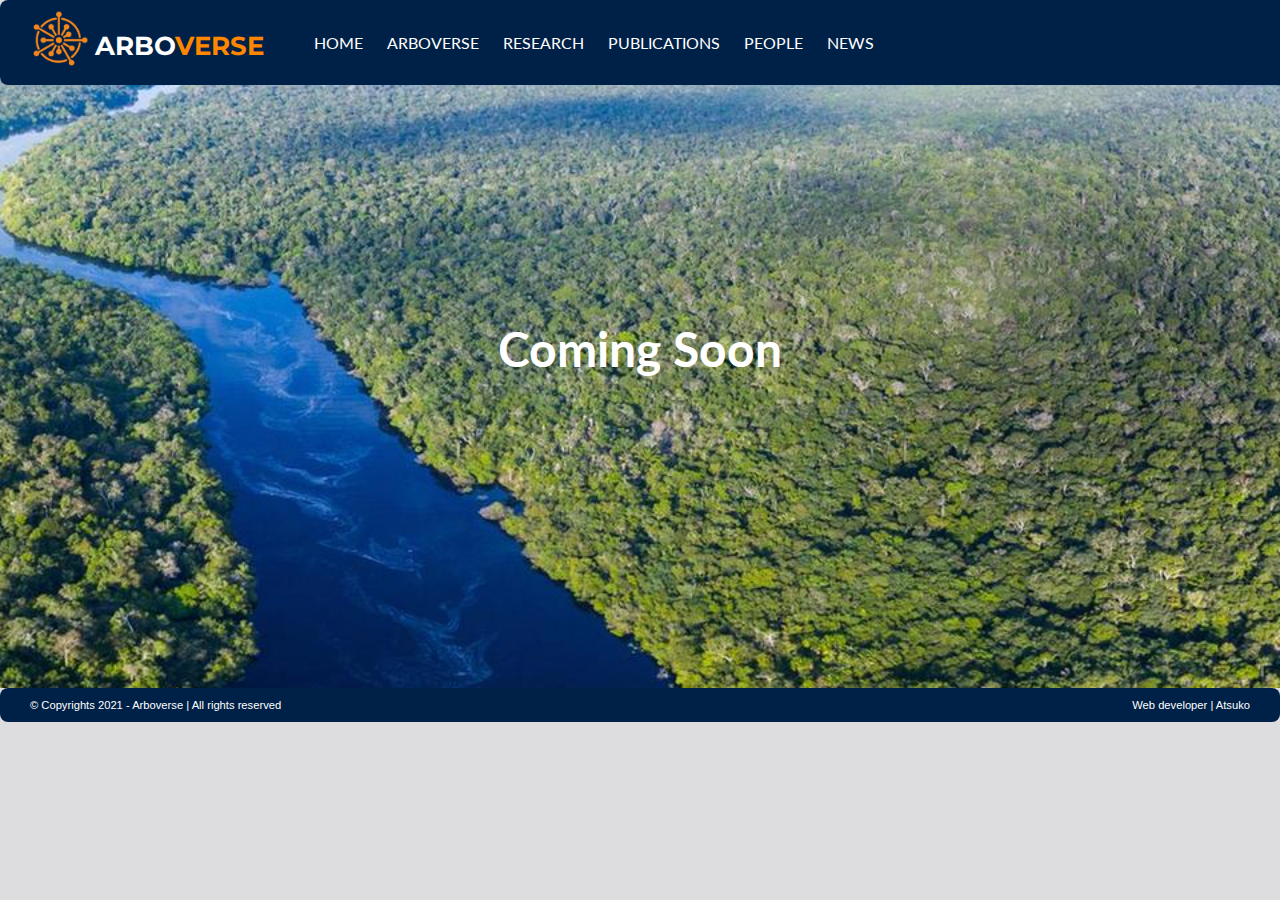
<file: arboverse.html>
<!DOCTYPE html>
<html lang="en">
    <head> 
        <meta charset="UTF-8">
        <link rel="preconnect" href="https://fonts.gstatic.com"> 
        <link href="https://fonts.googleapis.com/css2?family=Lato:ital,wght@0,300;0,400;0,700;0,900;1,300;1,400;1,700;1,900&family=Montserrat:ital,wght@0,200;0,300;0,400;0,500;0,600;0,700;1,200;1,300;1,400;1,500;1,600;1,700&family=Roboto:ital,wght@0,100;0,300;0,400;0,500;0,700;1,100;1,300;1,400;1,500;1,700&display=swap" rel="stylesheet">
        <link rel="stylesheet" type="text/css" href="Resources/css/arboverse.css">
        <link rel="stylesheet" type="text/css" href="https://maxcdn.bootstrapcdn.com/font-awesome/4.7.0/css/font-awesome.css">
        <link rel="sortcut icon" href="Resources/images/Arboverse_logo-2.png" type="image/png"/>
        <title>Arboverse plattform</title>
    </head>
    <body>
        <!--NAVEGADOR-->
        <nav>
            <div id="navegador-desktop">
                <div class="logo">
                <img src="Resources/images/Arboverse_logo-2.png"/>
                <h1>ARBO<span class="color">VERSE</span></h1>
                </div>
                <div class="menu">
                <ul>
                    <li><a href="index.html" aria-label="Link for home">HOME</a></li>
                    <li><a href="arboverse.html" aria-label="Link for arboverse plattform">ARBOVERSE</a></li>
                    <li><a href="research.html" aria-label="Link for research">RESEARCH</a></li>
                    <li><a href="publications.html" aria-label="Link for publications">PUBLICATIONS</a></li>
                    <li><a href="collaborators.html" aria-label="Link for collaborators">PEOPLE</a></li>
                    <li><a href="news.html" aria-label="Link for biography">NEWS</a></li>
                </ul>
                </div>
            </div>
            <!--DESPOIS ADD NAVEGADOR PARA MOBILE-->
        </nav>
        <header>
        <div id="bannerindex">
            <div class="banner">
                <h1>Coming Soon</h1>
                <h3></h3>
            </div>
        </div>
        </header>
    </body>
    <footer>
        <p>© Copyrights 2021 - Arboverse | All rights reserved</p>
        <p>Web developer | Atsuko </p>
    </footer>
</html>
</file>
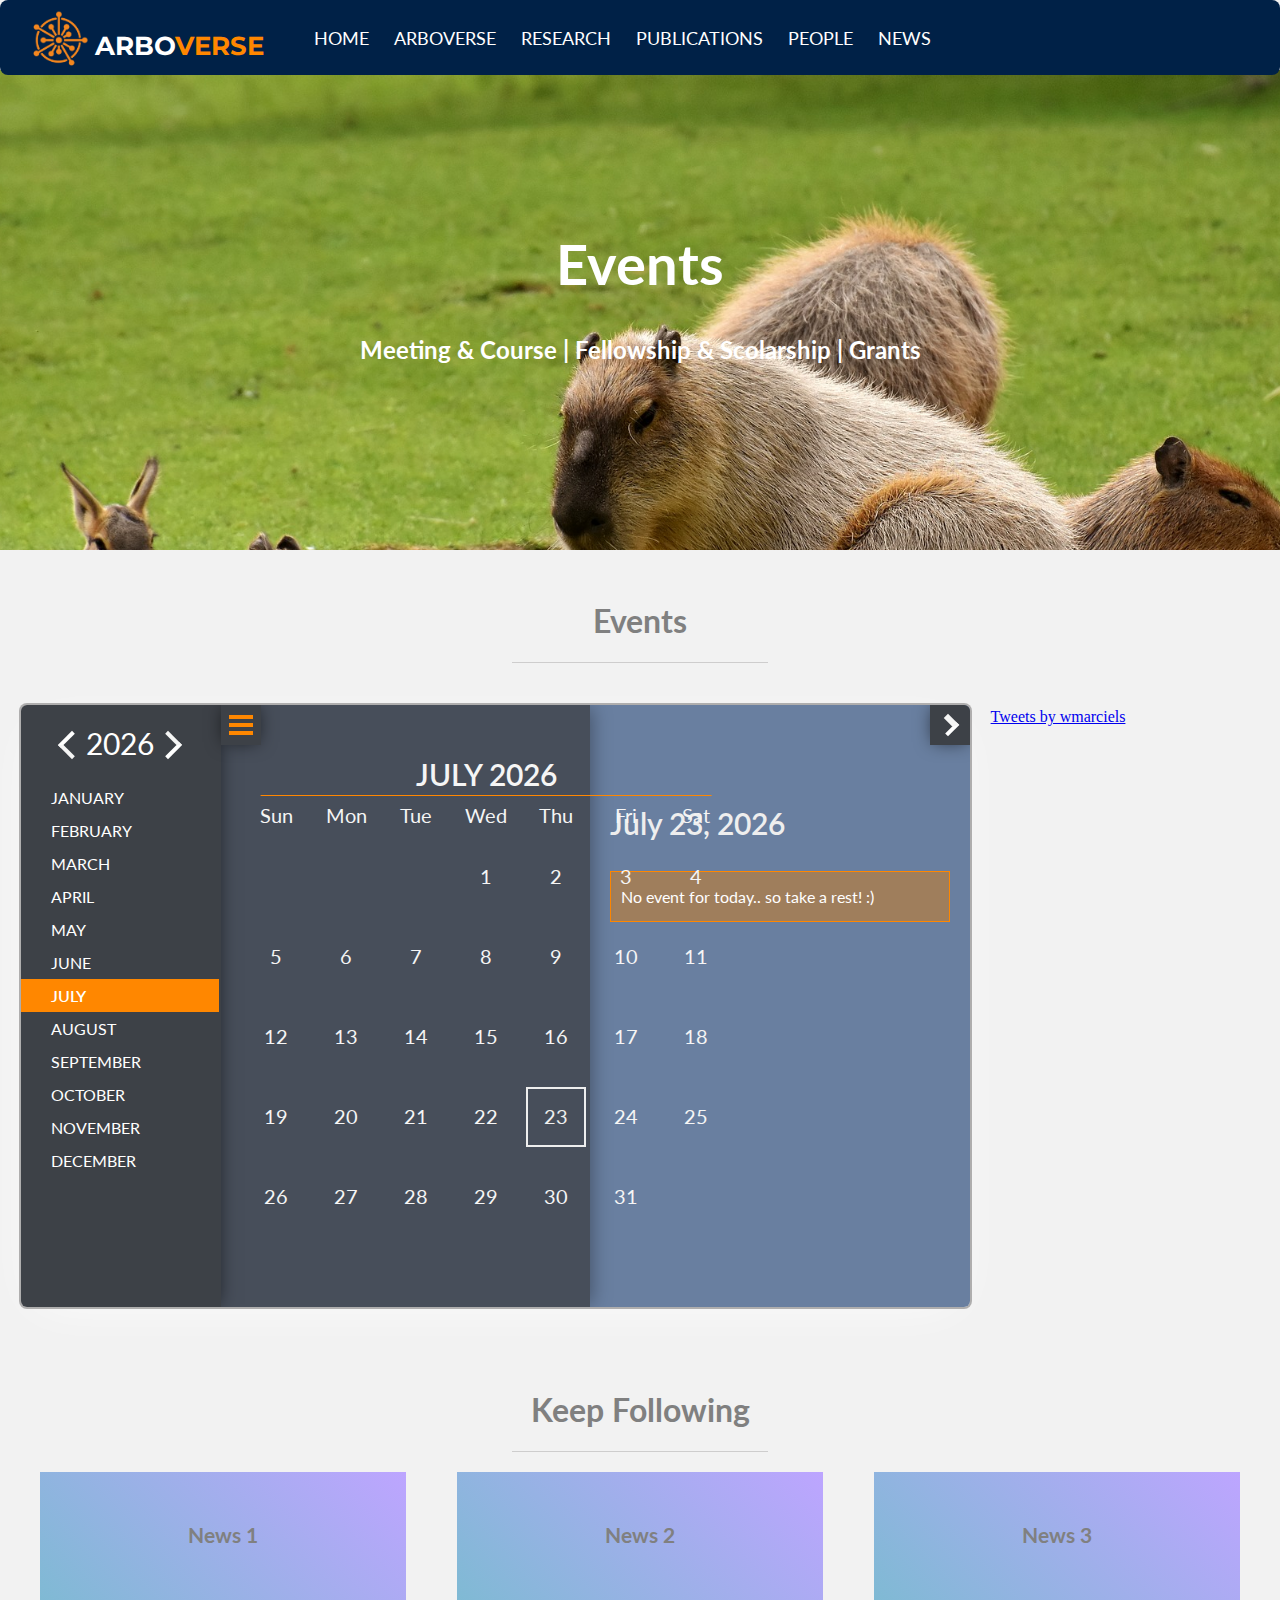
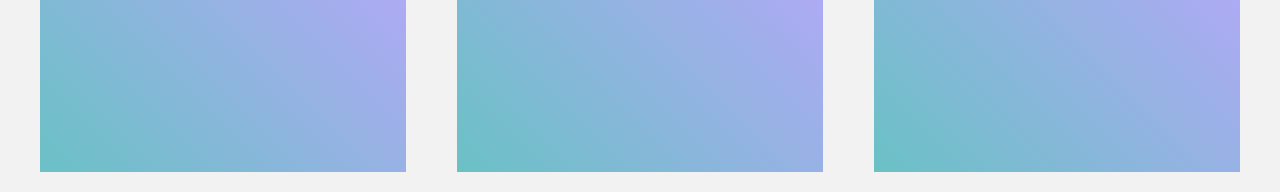
<file: news.html>
<!DOCTYPE html>
<html>
    <head>
        <meta charset="UTF-8">
        <link rel="preconnect" href="https://fonts.gstatic.com"> 
        <link href="https://fonts.googleapis.com/css2?family=Lato:ital,wght@0,300;0,400;0,700;0,900;1,300;1,400;1,700;1,900&family=Montserrat:ital,wght@0,200;0,300;0,400;0,500;0,600;0,700;1,200;1,300;1,400;1,500;1,600;1,700&family=Roboto:ital,wght@0,100;0,300;0,400;0,500;0,700;1,100;1,300;1,400;1,500;1,700&display=swap" rel="stylesheet">
        <link href="Resources/css/news.css" rel="stylesheet" type="text/css">
        <link href="Resources/calendar/evo-calendar.css" rel="stylesheet" type="text/css"/>
        <link href="Resources/calendar/evo-calendar.midnight-blue.css" rel="stylesheet" type="text/css">
        <link rel="stylesheet" type="text/css" href="https://maxcdn.bootstrapcdn.com/font-awesome/4.7.0/css/font-awesome.css">
        <link rel="sortcut icon" href="Resources/images/Arboverse_logo-2.png" type="image/png"/>
        <title>News</title>
    </head>
    <body>
        <!--Navegador-->
        <nav>
            <div id="navegador-desktop">
                <div class="logo">
                <img src="Resources/images/Arboverse_logo-2.png"/>
                <h1><a href="Index.html"> ARBO<span class="color">VERSE</span></a></h1>
                </div>
                <div class="menu">
                <ul>
                    <li><a href="index.html" aria-label="Link for home">HOME</a></li>
                    <li><a href="arboverse.html" aria-label="Link for arboverse plattform">ARBOVERSE</a></li>
                    <li><a href="research.html" aria-label="Link for research">RESEARCH</a></li>
                    <li><a href="publications.html" aria-label="Link for publications">PUBLICATIONS</a></li>
                    <li><a href="collaborators.html" aria-label="Link for collaborators">PEOPLE</a></li>
                    <li><a href="news.html" aria-label="Link for biography">NEWS</a></li>
                </ul>
                </div>
            </div>
            <!--DESPOIS ADD NAVEGADOR PARA MOBILE-->
        </nav>
        <header>
        <div id="bannerindex">
            <div class="banner">
                <h1>Events</h1>
                <h3>Meeting & Course | Fellowship & Scolarship  | Grants </h3>
            </div>
        </div>
        </header>
        <main>
        <div class="events">
          <h1> Events </h1>
        </div>
        <div id="jerry">
            <div id="calendar"></div>

            <script src="https://ajax.googleapis.com/ajax/libs/jquery/3.4.1/jquery.min.js"></script>
            <script src="Resources/calendar/evo-calendar.js"></script>

            <script>
      $(document).ready(function() {
    $('#calendar').evoCalendar({

    theme: 'Midnight Blue',    
    calendarEvents: [
      {
        id: 'bHay68s', // Event's ID (required)
        name: "Java", // Event name (required)
        date: "March/8/2021", // Event date (required)
        type: "holiday", // Event type (required)
        everyYear: false // Same event every year (optional)
      },
      {
        name: "Fellowship",
        badge: "03/08 - 03/10", // Event badge (optional)
        date: ["March/08/2021", "March/15/2021"], // Date range
        description: "Vacation fellowship.", // Event description (optional)
        type: "event",
        color: "800080" // Event custom color (optional)
      },
      {
        name: "grant",
        badge: "03/08 - 03/10", // Event badge (optional)
        date: ["March/20/2021", "March/25/2021"], // Date range
        description: "Mini grant", // Event description (optional)
        type: "grant",
        color: "7a297a" // Event custom color (optional)
      }
    ]
  });
})
            </script>
            <div class="twitterbox">
              <a class="twitter-timeline" data-width="1200" data-height="550" href="https://twitter.com/wmarciels?ref_src=twsrc%5Etfw">Tweets by wmarciels</a> <script async src="https://platform.twitter.com/widgets.js" charset="utf-8"></script>
            </div>
         </div>
        <div class="news">
          <h1>Keep Following</h1>
        </div>
          <div class="thenews">
            <div class="thenewsunit">
              <h6>News 1</h6>
            </div>
            <div class="thenewsunit">
              <h6>News 2</h6>
            </div>
            <div class="thenewsunit">
              <h6>News 3</h6>
            </div>
          </div>
        </main> 
    </body>
</html>
</file>
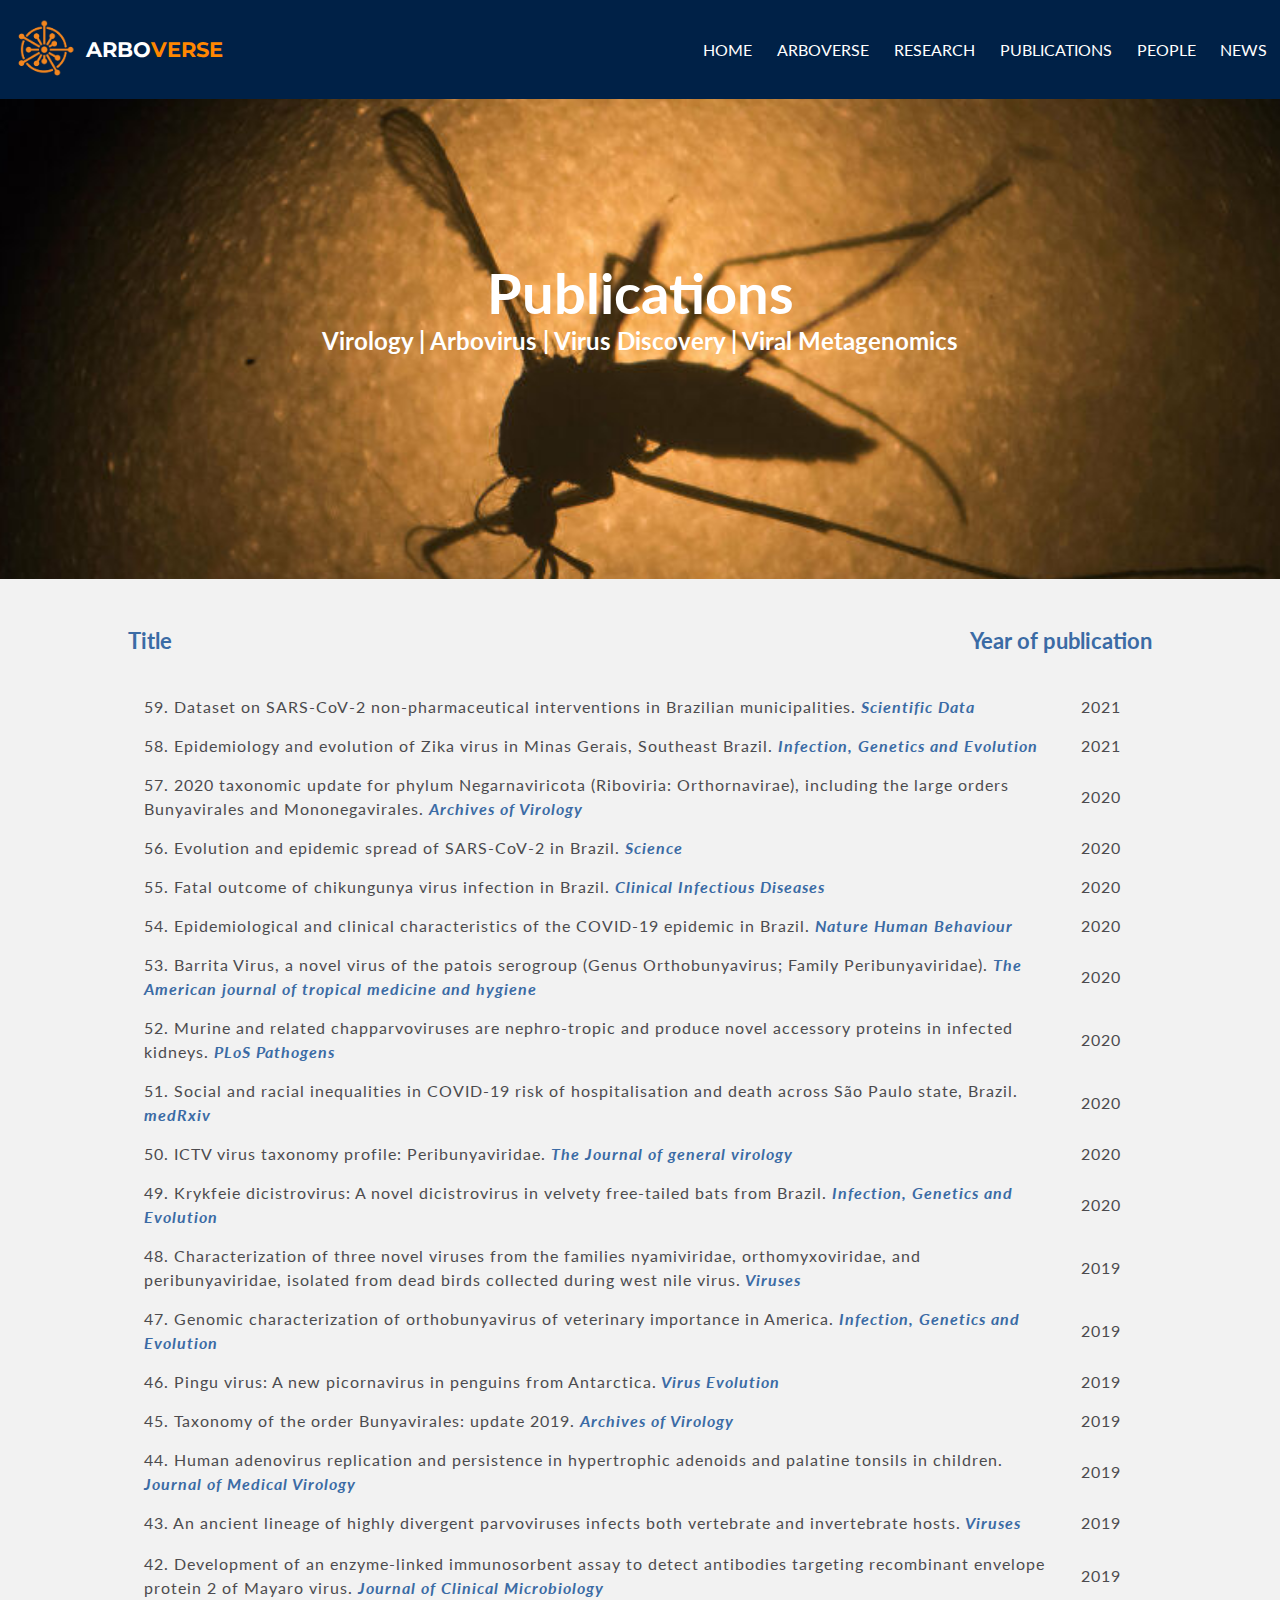
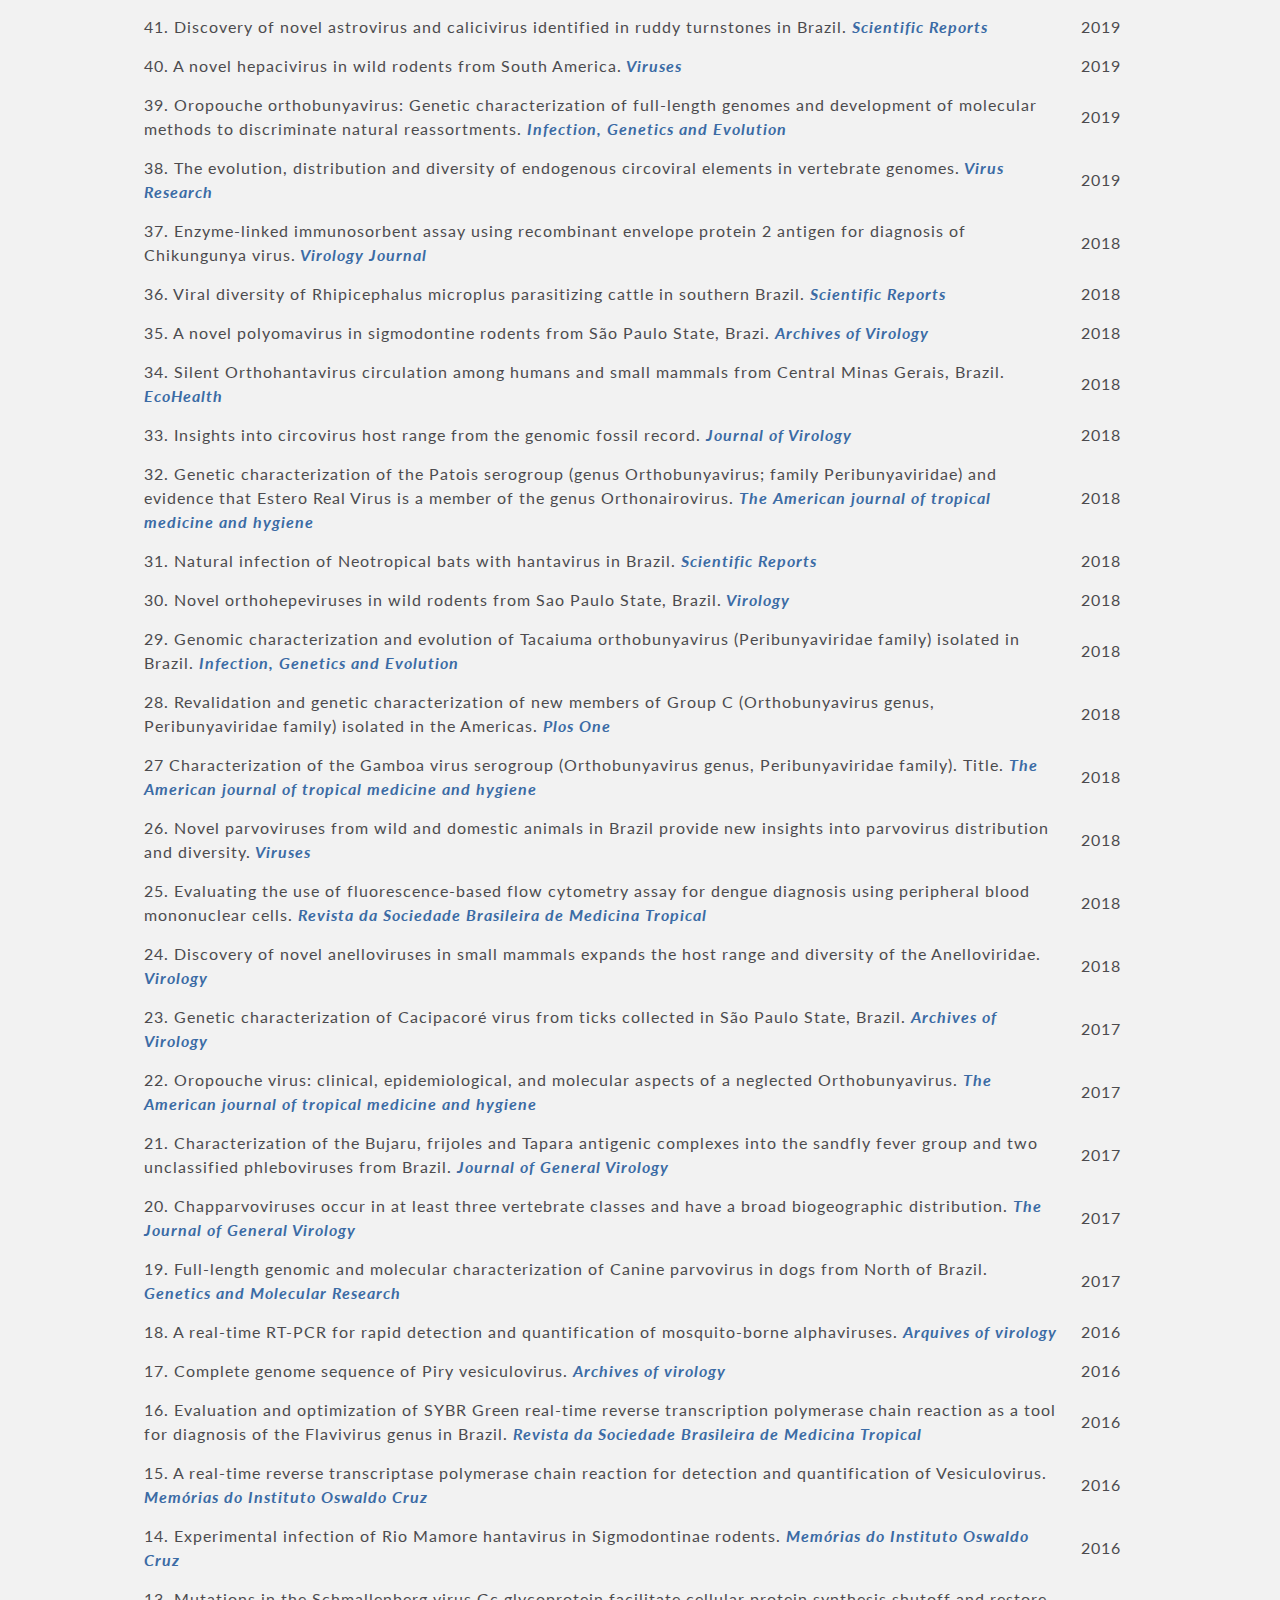
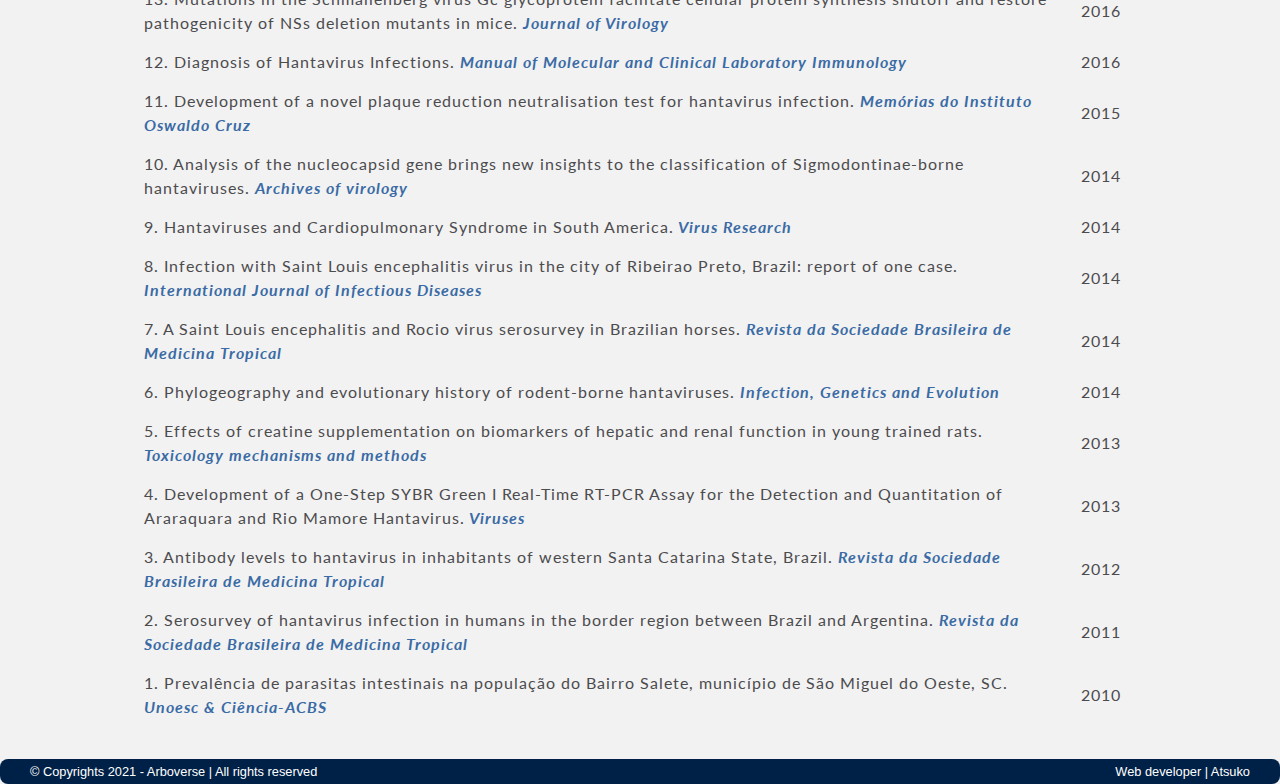
<file: publications.html>
<!DOCTYPE html>
<html lang="en">
    <head> 
        <meta charset="UTF-8">
        <meta http-equiv="X-UA-Compatible" content="IE=edge">
        <meta name="viewport" content="width=device-width, initial-scale=1.0">
        <link rel="preconnect" href="https://fonts.gstatic.com"> 
        <link href="https://fonts.googleapis.com/css2?family=Lato:ital,wght@0,300;0,400;0,700;0,900;1,300;1,400;1,700;1,900&family=Montserrat:ital,wght@0,200;0,300;0,400;0,500;0,600;0,700;1,200;1,300;1,400;1,500;1,600;1,700&family=Roboto:ital,wght@0,100;0,300;0,400;0,500;0,700;1,100;1,300;1,400;1,500;1,700&display=swap" rel="stylesheet">
        <link rel="stylesheet" type="text/css" href="Resources/css/publications.css">
        <link rel="stylesheet" type="text/css" href="https://maxcdn.bootstrapcdn.com/font-awesome/4.7.0/css/font-awesome.css">
        <link rel="sortcut icon" href="Resources/images/Arboverse_logo-2.png" type="image/png"/>
        <title>Publications</title>
    </head>
    <body>
        <!--NAVEGADOR-->
        <nav>
            <div class="logo">
              <img src="Resources/images/Arboverse_logo-2.png">
              <a href="Index.html"><h4>ARBO<span>VERSE</span></h4></a>
            </div>
            <ul class="nav-links">
                <li><a href="index.html" aria-label="Link for home">HOME</a></li>
                <li><a href="arboverse.html" aria-label="Link for arboverse plattform">ARBOVERSE</a></li>
                <li><a href="research.html" aria-label="Link for research">RESEARCH</a></li>
                <li><a href="publications.html" aria-label="Link for publications">PUBLICATIONS</a></li>
                <li><a href="collaborators.html" aria-label="Link for collaborators">PEOPLE</a></li>
                <li><a href="news.html" aria-label="Link for biography">NEWS</a></li>
            </ul>
            <div class="burger">
              <div class="line1"></div>
              <div class="line2"></div>
              <div class="line3"></div>
            </div>
        </nav>
          <script src="js/main.js"></script>
        <!--BANNER INFORMATION-->
        <header>
        <div id="bannerindex">
            <div class="banner">
                <h1>Publications</h1>
                <h3>Virology | Arbovirus | Virus Discovery | Viral Metagenomics</h3>
            </div>
        </div>
        </header>
        <!--PUBLICATION AREA-->
        <main>
            <div class="main-content">
                <h2 class="title">Title</h2>
                    <h2 class="title">Year of publication</h2>
                </div>
                <section class="publications-title">
                    <table class="fix">
                        <tr>
                            <th> 59. Dataset on SARS-CoV-2 non-pharmaceutical interventions in Brazilian municipalities.<span><a href="Dataset on SARS-CoV-2 non-pharmaceutical interventions in Brazilian municipalities/" target="_blank"> Scientific Data </a></span></span></th>
                            <th>2021</th>
                        </tr>
                        <tr>
                            <th> 58. Epidemiology and evolution of Zika virus in Minas Gerais, Southeast Brazil.<span><a href="https://www.sciencedirect.com/science/article/abs/pii/S1567134821000824?via%3Dihub" target="_blank"> Infection, Genetics and Evolution</a></span></span></th>
                            <th>2021</th>
                        </tr>
                        <tr>
                            <th> 57. 2020 taxonomic update for phylum Negarnaviricota (Riboviria: Orthornavirae), including the large orders Bunyavirales and Mononegavirales.<span><a href="https://pubmed.ncbi.nlm.nih.gov/32888050/" target="_blank"> Archives of Virology</a></span></span></th>
                            <th>2020</th>
                        </tr>
                        <tr>
                            <th> 56. Evolution and epidemic spread of SARS-CoV-2 in Brazil.<span><a href="https://science.sciencemag.org/content/369/6508/1255" target="_blank"> Science</a></span></span></th>
                            <th>2020</th>
                        </tr>
                        <tr>
                            <th> 55. Fatal outcome of chikungunya virus infection in Brazil.<span><a href="https://pubmed.ncbi.nlm.nih.gov/32766829/" target="_blank"> Clinical Infectious Diseases</a></span></span></th>
                            <th>2020</th>
                        </tr>
                        <tr>
                            <th> 54. Epidemiological and clinical characteristics of the COVID-19 epidemic in Brazil.<span><a href="https://www.nature.com/articles/s41562-020-0928-4" target="_blank"> Nature Human Behaviour</a></span></span></th>
                            <th>2020</th>
                        </tr>
                        <tr>
                            <th> 53. Barrita Virus, a novel virus of the patois serogroup (Genus Orthobunyavirus; Family Peribunyaviridae).<span><a href="https://www.ajtmh.org/content/journals/10.4269/ajtmh.19-0906" target="_blank"> The American journal of tropical medicine and hygiene</a></span></span></th>
                            <th>2020</th>
                        </tr>
                        <tr>
                            <th> 52. Murine and related chapparvoviruses are nephro-tropic and produce novel accessory proteins in infected kidneys.<span><a href="https://journals.plos.org/plospathogens/article?rev=1&id=10.1371/journal.ppat.1008262" target="_blank"> PLoS Pathogens</a></span></span></th>
                            <th>2020</th>
                        </tr>
                        <tr>
                            <th> 51. Social and racial inequalities in COVID-19 risk of hospitalisation and death across São Paulo state, Brazil.<span><a href="https://www.medrxiv.org/content/10.1101/2020.12.09.20246207v2.full" target="_blank"> medRxiv</a></span></span></th>
                            <th>2020</th>
                        </tr>
                        <tr>
                            <th> 50. ICTV virus taxonomy profile: Peribunyaviridae.<span><a href="https://www.ncbi.nlm.nih.gov/pmc/articles/PMC7414433/" target="_blank"> The Journal of general virology</a></span></span></th>
                            <th>2020</th>
                        </tr>
                        <tr>
                            <th> 49. Krykfeie dicistrovirus: A novel dicistrovirus in velvety free-tailed bats from Brazil.<span><a href="https://www.sciencedirect.com/science/article/pii/S1567134819302631" target="_blank"> Infection, Genetics and Evolution</a></span></span></th>
                            <th>2020</th>
                        </tr>
                        <tr>
                            <th> 48. Characterization of three novel viruses from the families nyamiviridae, orthomyxoviridae, and peribunyaviridae, isolated from dead birds collected during west nile virus.<span><a href="https://www.mdpi.com/1999-4915/11/10/927" target="_blank"> Viruses</a></span></span></th>
                            <th>2019</th>
                        </tr>
                        <tr>
                            <th> 47. Genomic characterization of orthobunyavirus of veterinary importance in America.<span><a href="https://www.sciencedirect.com/science/article/pii/S1567134819300747" target="_blank"> Infection, Genetics and Evolution</a></span></span></th>
                            <th>2019</th>
                        </tr>
                        <tr>
                            <th> 46. Pingu virus: A new picornavirus in penguins from Antarctica.<span><a href="https://academic.oup.com/ve/article-abstract/5/2/vez047/5675079" target="_blank"> Virus Evolution</a></span></span></th>
                            <th>2019</th>
                        </tr>
                        <tr>
                            <th> 45. Taxonomy of the order Bunyavirales: update 2019.<span><a href="https://link.springer.com/article/10.1007/s00705-019-04253-6" target="_blank"> Archives of Virology</a></span></span></th>
                            <th>2019</th>
                        </tr>
                        <tr>
                            <th> 44. Human adenovirus replication and persistence in hypertrophic adenoids and palatine tonsils in children.<span><a href="https://onlinelibrary.wiley.com/doi/abs/10.1002/jmv.25441" target="_blank"> Journal of Medical Virology</a></span></span></th>
                            <th>2019</th>
                        </tr>
                        <tr>
                            <th> 43. An ancient lineage of highly divergent parvoviruses infects both vertebrate and invertebrate hosts.<span><a href="https://www.mdpi.com/1999-4915/11/6/525" target="_blank"> Viruses</a></span></span></th>
                            <th>2019</th>
                        </tr>
                    </table>
                        <table class="more">
                        <tr>
                            <th> 42. Development of an enzyme-linked immunosorbent assay to detect antibodies targeting recombinant envelope protein 2 of Mayaro virus.<span><a href="https://jcm.asm.org/content/57/5/e01892-18.abstract" target="_blank"> Journal of Clinical Microbiology</a></span></span></th>
                            <th>2019</th>
                        </tr>
                        <tr>
                            <th> 41. Discovery of novel astrovirus and calicivirus identified in ruddy turnstones in Brazil.<span><a href="https://www.nature.com/articles/s41598-019-42110-3" target="_blank"> Scientific Reports</a></span></span></th>
                            <th>2019</th>
                        </tr>
                        <tr>
                            <th> 40. A novel hepacivirus in wild rodents from South America.<span><a href="https://www.mdpi.com/1999-4915/11/3/297" target="_blank"> Viruses</a></span></span></th>
                            <th>2019</th>
                        </tr>
                        <tr>
                            <th> 39. Oropouche orthobunyavirus: Genetic characterization of full-length genomes and development of molecular methods to discriminate natural reassortments.<span><a href="https://www.sciencedirect.com/science/article/pii/S1567134818309316" target="_blank"> Infection, Genetics and Evolution</a></span></span></th>
                            <th>2019</th>
                        </tr>
                        <tr>
                            <th> 38. The evolution, distribution and diversity of endogenous circoviral elements in vertebrate genomes.<span><a href="https://www.sciencedirect.com/science/article/pii/S0168170217309048" target="_blank"> Virus Research</a></span></span></th>
                            <th>2019</th>
                        </tr>
                        <tr>
                            <th> 37. Enzyme-linked immunosorbent assay using recombinant envelope protein 2 antigen for diagnosis of Chikungunya virus.<span><a href="https://virologyj.biomedcentral.com/articles/10.1186/s12985-018-1028-1" target="_blank"> Virology Journal</a></span></span></th>
                            <th>2018</th>
                        </tr>
                        <tr>
                            <th> 36. Viral diversity of Rhipicephalus microplus parasitizing cattle in southern Brazil.<span><a href="https://www.nature.com/articles/s41598-018-34630-1" target="_blank"> Scientific Reports</a></span></span></th>
                            <th>2018</th>
                        </tr>
                        <tr>
                            <th> 35. A novel polyomavirus in sigmodontine rodents from São Paulo State, Brazi.<span><a href="https://link.springer.com/article/10.1007/s00705-018-3913-8" target="_blank"> Archives of Virology</a></span></span></th>
                            <th>2018</th>
                        </tr>
                        <tr>
                            <th> 34. Silent Orthohantavirus circulation among humans and small mammals from Central Minas Gerais, Brazil.<span><a href="https://link.springer.com/article/10.1007/s10393-018-1353-2" target="_blank"> EcoHealth</a></span></span></th>
                            <th>2018</th>
                        </tr>
                        <tr>
                            <th> 33. Insights into circovirus host range from the genomic fossil record.<span><a href="https://jvi.asm.org/content/92/16/e00145-18.short" target="_blank"> Journal of Virology</a></span></span></th>
                            <th>2018</th>
                        </tr>
                        <tr>
                            <th> 32. Genetic characterization of the Patois serogroup (genus Orthobunyavirus; family Peribunyaviridae) and evidence that Estero Real Virus is a member of the genus Orthonairovirus.<span><a href="https://www.ajtmh.org/content/journals/10.4269/ajtmh.18-0201" target="_blank"> The American journal of tropical medicine and hygiene</a></span></span></th>
                            <th>2018</th>
                        </tr>
                        <tr>
                            <th> 31. Natural infection of Neotropical bats with hantavirus in Brazil.<span><a href="https://www.nature.com/articles/s41598-018-27442-w" target="_blank"> Scientific Reports</a></span></span></th>
                            <th>2018</th>
                        </tr>
                        <tr>
                            <th> 30. Novel orthohepeviruses in wild rodents from Sao Paulo State, Brazil.<span><a href="https://www.sciencedirect.com/science/article/pii/S0042682218301053" target="_blank"> Virology</a></span></span></th>
                            <th>2018</th>
                        </tr>
                        <tr>
                            <th> 29. Genomic characterization and evolution of Tacaiuma orthobunyavirus (Peribunyaviridae family) isolated in Brazil.<span><a href="https://www.sciencedirect.com/science/article/pii/S1567134818300716"  target="_blank"> Infection, Genetics and Evolution</a></span></span></th>
                            <th>2018</th>
                        </tr>
                        <tr>
                            <th> 28. Revalidation and genetic characterization of new members of Group C (Orthobunyavirus genus, Peribunyaviridae family) isolated in the Americas.<span><a href="https://journals.plos.org/plosone/article?id=10.1371/journal.pone.0197294" target="_blank"> Plos One</a></span></span></th>
                            <th>2018</th>
                        </tr>
                        <tr>
                            <th> 27 Characterization of the Gamboa virus serogroup (Orthobunyavirus genus, Peribunyaviridae family). Title.<span><a href="https://www.ajtmh.org/content/journals/10.4269/ajtmh.17-0810" target="_blank"> The American journal of tropical medicine and hygiene</a></span></span></th>
                            <th>2018</th>
                        </tr>
                        <tr>
                            <th> 26. Novel parvoviruses from wild and domestic animals in Brazil provide new insights into parvovirus distribution and diversity.<span><a href="https://www.mdpi.com/1999-4915/10/4/143" target="_blank"> Viruses</a></span></span></th>
                            <th>2018</th>
                        </tr>
                        <tr>
                            <th> 25. Evaluating the use of fluorescence-based flow cytometry assay for dengue diagnosis using peripheral blood mononuclear cells.<span><a href="http://scholar.google.com/scholar?cluster=14181299324298887907&hl=en&oi=scholarr" target="_blank"> Revista da Sociedade Brasileira de Medicina Tropical</a></span></span></th>
                            <th>2018</th>
                        </tr>
                        <tr>
                            <th> 24. Discovery of novel anelloviruses in small mammals expands the host range and diversity of the Anelloviridae.<span><a href="https://www.sciencedirect.com/science/article/pii/S0042682217303732" target="_blank"> Virology</a></span></span></th>
                            <th>2018</th>
                        </tr>
                        <tr>
                            <th> 23. Genetic characterization of Cacipacoré virus from ticks collected in São Paulo State, Brazil.<span><a href="https://link.springer.com/article/10.1007/s00705-017-3279-3" target="_blank"> Archives of Virology</a></span></span></th>
                            <th>2017</th>
                        </tr>
                        <tr>
                            <th> 22. Oropouche virus: clinical, epidemiological, and molecular aspects of a neglected Orthobunyavirus.<span><a href="https://www.ajtmh.org/content/journals/10.4269/ajtmh.16-0672" target="_blank"> The American journal of tropical medicine and hygiene</a></span></span></th>
                            <th>2017</th>
                        </tr>
                        <tr>
                            <th> 21. Characterization of the Bujaru, frijoles and Tapara antigenic complexes into the sandfly fever group and two unclassified phleboviruses from Brazil.<span><a href="https://www.microbiologyresearch.org/content/journal/jgv/10.1099/jgv.0.000724?crawler=true" target="_blank"> Journal of General Virology</a></span></span></th>
                            <th>2017</th>
                        </tr>
                        <tr>
                            <th> 20. Chapparvoviruses occur in at least three vertebrate classes and have a broad biogeographic distribution.<span><a href="https://www.ncbi.nlm.nih.gov/pmc/articles/PMC5646239/" target="_blank"> The Journal of General Virology</a></span></span></th>
                            <th>2017</th>
                        </tr>
                        <tr>
                            <th> 19. Full-length genomic and molecular characterization of Canine parvovirus in dogs from North of Brazil.<span><a href="http://www.funpecrp.com.br/gmr/year2017/vol16-3/pdf/gmr-16-03-gmr.16039719.pdf" target="_blank"> Genetics and Molecular Research </a></span></span></th>
                            <th>2017</th>
                        </tr>
                        <tr>
                            <th> 18. A real-time RT-PCR for rapid detection and quantification of mosquito-borne alphaviruses.<span><a href="https://link.springer.com/article/10.1007/s00705-016-3019-0" target="_blank"> Arquives of virology</a></span></span></th>
                            <th>2016</th>
                        </tr>
                        <tr>
                            <th> 17. Complete genome sequence of Piry vesiculovirus.<span><a href="https://link.springer.com/article/10.1007/s00705-016-2905-9" target="_blank"> Archives of virology</a></span></span></th>
                            <th>2016</th>
                        </tr>
                        <tr>
                            <th> 16. Evaluation and optimization of SYBR Green real-time reverse transcription polymerase chain reaction as a tool for diagnosis of the Flavivirus genus in Brazil.<span><a href="https://www.scielo.br/scielo.php?pid=S0037-86822016000300279&script=sci_arttext" target="_blank"> Revista da Sociedade Brasileira de Medicina Tropical</a></span></span></th>
                            <th>2016</th>
                        </tr>
                        <tr>
                            <th> 15. A real-time reverse transcriptase polymerase chain reaction for detection and quantification of Vesiculovirus.<span><a href="https://www.scielo.br/scielo.php?pid=S0074-02762016000600385&script=sci_abstract&tlng=pt" target="_blank"> Memórias do Instituto Oswaldo Cruz</a></span></span></th>
                            <th>2016</th>
                        </tr>
                        <tr>
                            <th> 14. Experimental infection of Rio Mamore hantavirus in Sigmodontinae rodents.<span><a href="https://www.scielo.br/scielo.php?pid=S0074-02762016000600399&script=sci_arttext" target="_blank"> Memórias do Instituto Oswaldo Cruz</a></span></span></th>
                            <th>2016</th>
                        </tr>
                        <tr>
                            <th> 13. Mutations in the Schmallenberg virus Gc glycoprotein facilitate cellular protein synthesis shutoff and restore pathogenicity of NSs deletion mutants in mice.<span><a href="https://jvi.asm.org/content/90/11/5440.short" target="_blank"> Journal of Virology</a></span></span></th>
                            <th>2016</th>
                        </tr>
                        <tr>
                            <th> 12. Diagnosis of Hantavirus Infections.<span><a href="https://onlinelibrary.wiley.com/doi/abs/10.1128/9781555818722.ch68" target="_blank"> Manual of Molecular and Clinical Laboratory Immunology</a></span></span></th>
                            <th>2016</th>
                        </tr>
                        <tr>
                            <th> 11. Development of a novel plaque reduction neutralisation test for hantavirus infection.<span><a href="https://www.scielo.br/scielo.php?pid=S0074-02762015005050102&script=sci_arttext" target="_blank"> Memórias do Instituto Oswaldo Cruz</a></span></span></th>
                            <th>2015</th>
                        </tr>
                        <tr>
                            <th> 10. Analysis of the nucleocapsid gene brings new insights to the classification of Sigmodontinae-borne hantaviruses.<span><a href="https://link.springer.com/content/pdf/10.1007/s00705-014-2088-1.pdf" target="_blank"> Archives of virology</a></span></span></th>
                            <th>2014</th>
                        </tr>
                        <tr>
                            <th> 9. Hantaviruses and Cardiopulmonary Syndrome in South America.<span><a href="https://scholar.google.com.br/scholar?oi=bibs&cluster=11809381804938871798&btnI=1&hl=en" target="_blank"> Virus Research</a></span></span></th>
                            <th>2014</th>
                        </tr>
                        <tr>
                            <th> 8. Infection with Saint Louis encephalitis virus in the city of Ribeirao Preto, Brazil: report of one case.<span><a href="https://www.sciencedirect.com/science/article/pii/S120197121401546X" target="_blank"> International Journal of Infectious Diseases</a></span></span></th>
                            <th>2014</th>
                        </tr>
                        <tr>
                            <th> 7. A Saint Louis encephalitis and Rocio virus serosurvey in Brazilian horses.<span><a href="https://www.scielo.br/scielo.php?pid=S0037-86822014000400414&script=sci_arttext" target="_blank"> Revista da Sociedade Brasileira de Medicina Tropical</a></span></span></th>
                            <th>2014</th>
                        </tr>
                        <tr>
                            <th> 6. Phylogeography and evolutionary history of rodent-borne hantaviruses.<span><a href="https://www.sciencedirect.com/science/article/pii/S1567134813004310" target="_blank"> Infection, Genetics and Evolution</a></span></span></th>
                            <th>2014</th>
                        </tr>
                        <tr>
                            <th> 5. Effects of creatine supplementation on biomarkers of hepatic and renal function in young trained rats.<span><a href="https://www.tandfonline.com/doi/abs/10.3109/15376516.2013.843108" target="_blank"> Toxicology mechanisms and methods</a></span></span></th>
                            <th>2013</th>
                        </tr>
                        <tr>
                            <th> 4. Development of a One-Step SYBR Green I Real-Time RT-PCR Assay for the Detection and Quantitation of Araraquara and Rio Mamore Hantavirus.<span><a href="https://www.mdpi.com/1999-4915/5/9/2272" target="_blank"> Viruses</a></span></span></th>
                            <th>2013</th>
                        </tr>
                        <tr>
                            <th> 3. Antibody levels to hantavirus in inhabitants of western Santa Catarina State, Brazil. <span><a href="https://www.scielo.br/scielo.php?pid=S0036-46652012000400002&script=sci_arttext&tlng=pt" target="_blank"> Revista da Sociedade Brasileira de Medicina Tropical</a></span></span></th>
                            <th>2012</th>
                        </tr>
                        <tr>
                            <th> 2. Serosurvey of hantavirus infection in humans in the border region between Brazil and Argentina. <span><a href="https://www.scielo.br/scielo.php?pid=S0037-86822011005000013&script=sci_arttext" target="_blank"> Revista da Sociedade Brasileira de Medicina Tropical</a></span></span></th>
                            <th>2011</th>
                        </tr>
                        <tr>
                            <th> 1. Prevalência de parasitas intestinais na população do Bairro Salete, município de São Miguel do Oeste, SC.<span><a href="https://core.ac.uk/download/pdf/235124102.pdf" target="_blank"> Unoesc & Ciência-ACBS</a></span></span></th>
                            <th>2010</th>
                        </tr>
                    </table>
                    </div>
                </section>
        </main>
        <footer>
            <p>© Copyrights 2021 - Arboverse | All rights reserved</p>
            <p>Web developer | Atsuko </p>
        </footer>
    </body>
</html>
</file>
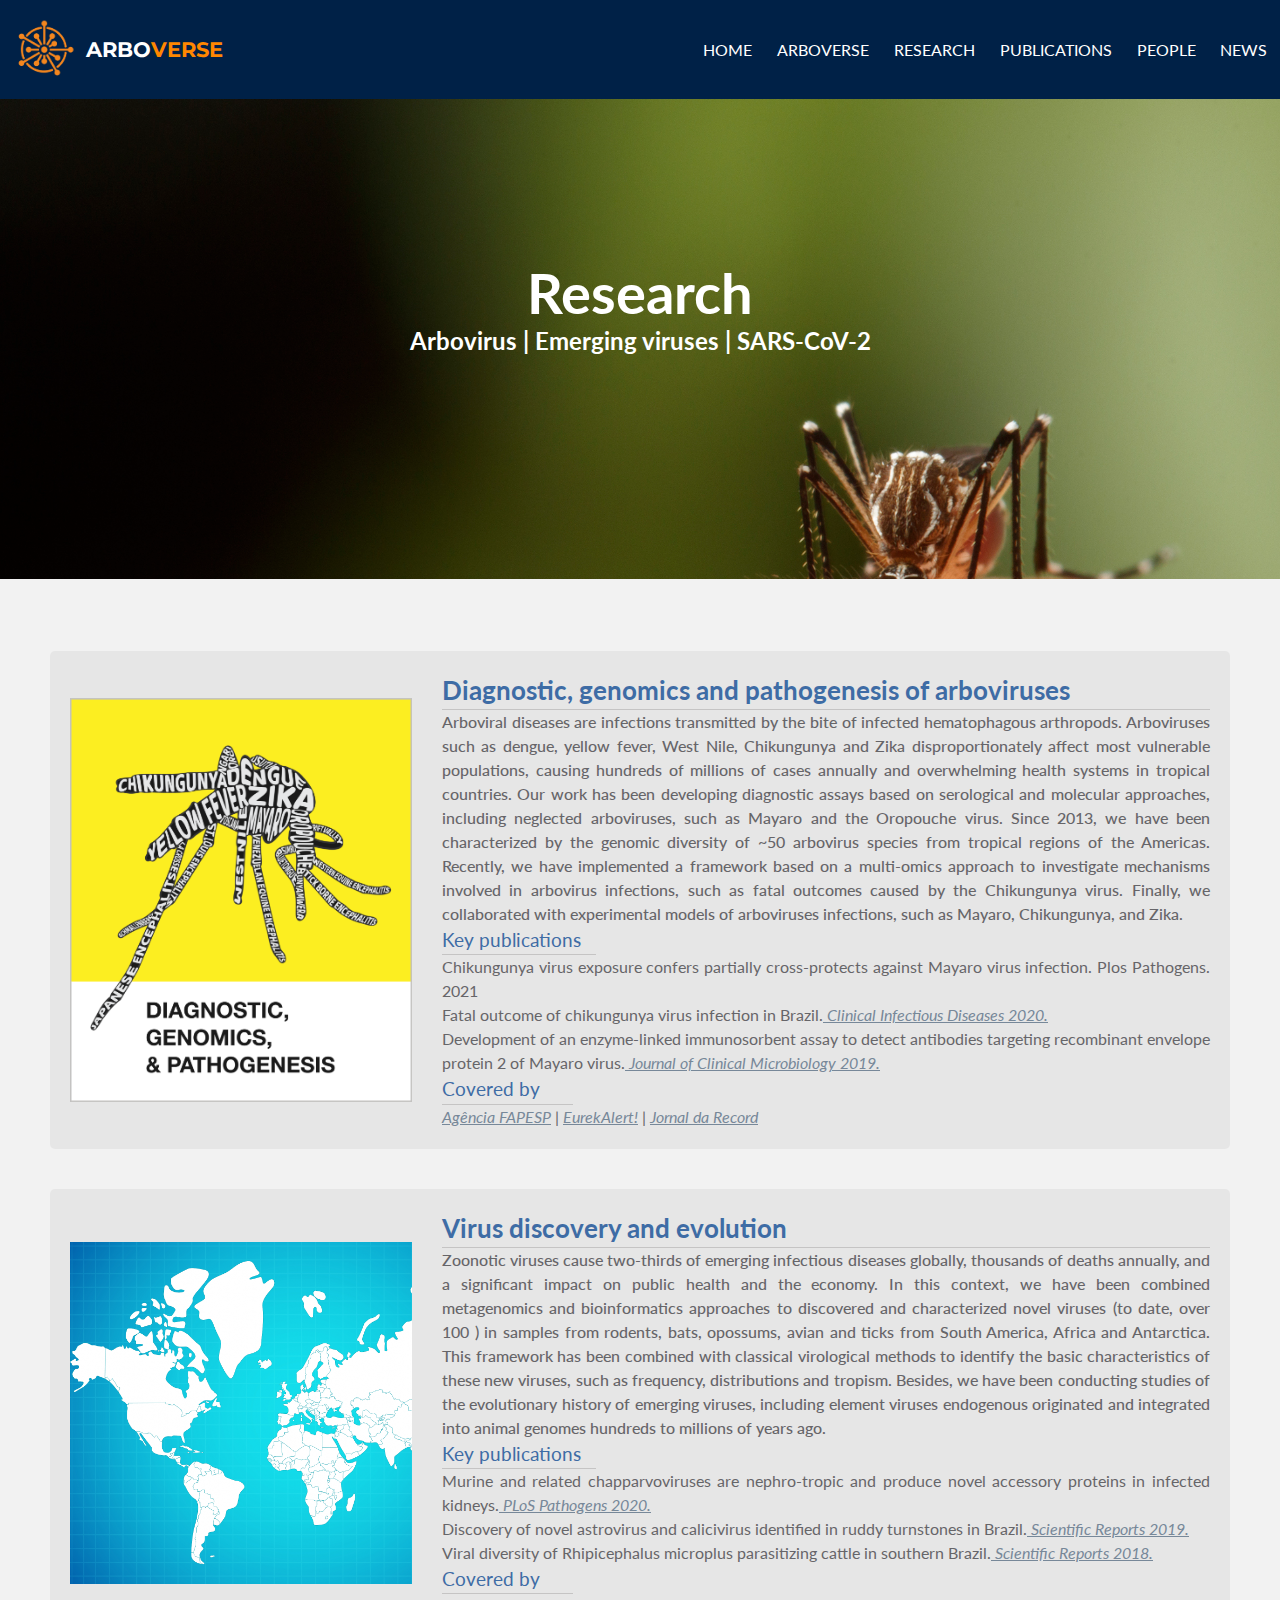
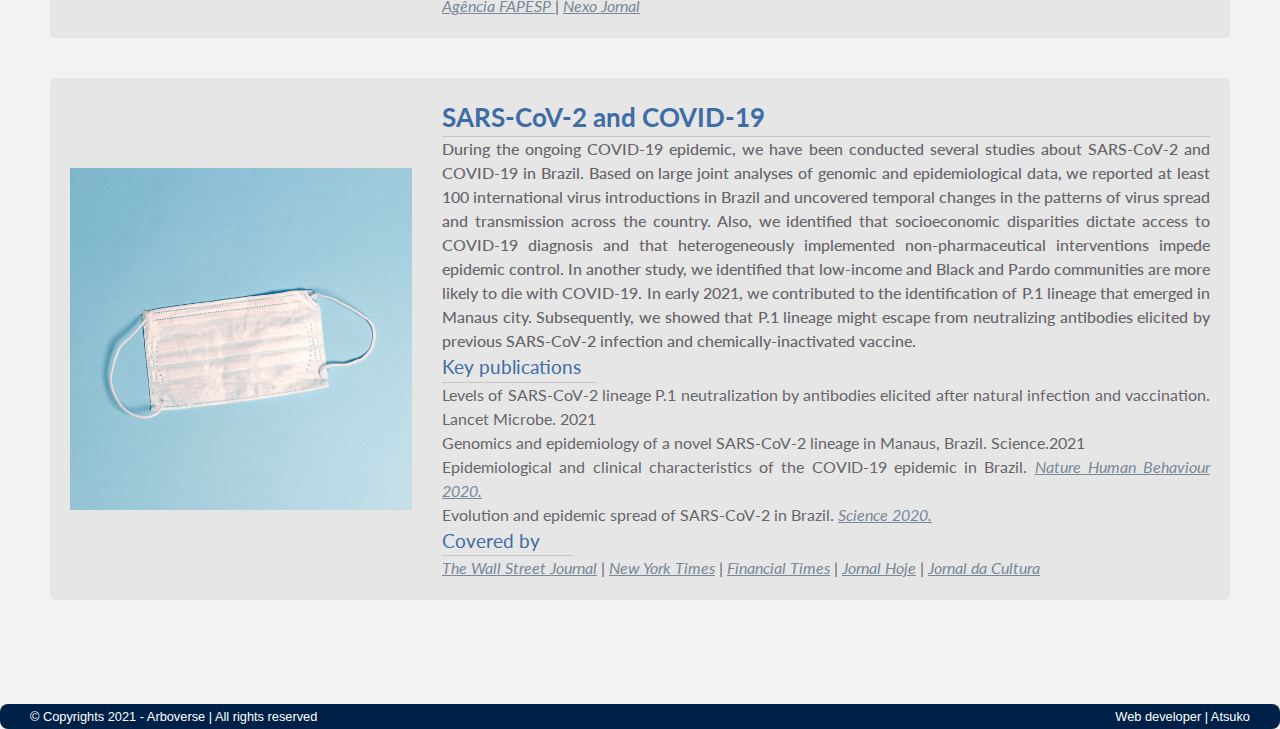
<file: research.html>
<!DOCTYPE html>
<html lang="en">
    <head> 
        <meta charset="UTF-8">
        <link rel="preconnect" href="https://fonts.gstatic.com"> 
        <link href="https://fonts.googleapis.com/css2?family=Lato:ital,wght@0,300;0,400;0,700;0,900;1,300;1,400;1,700;1,900&family=Montserrat:ital,wght@0,200;0,300;0,400;0,500;0,600;0,700;1,200;1,300;1,400;1,500;1,600;1,700&family=Roboto:ital,wght@0,100;0,300;0,400;0,500;0,700;1,100;1,300;1,400;1,500;1,700&display=swap" rel="stylesheet">
        <link rel="stylesheet" type="text/css" href="Resources/css/research.css">
        <link rel="stylesheet" type="text/css" href="https://maxcdn.bootstrapcdn.com/font-awesome/4.7.0/css/font-awesome.css">
        <link rel="sortcut icon" href="Resources/images/Arboverse_logo-2.png" type="image/png"/>
        <title>Research</title>
    </head>
    <body>
        <!--NAVEGADOR-->
        <nav>
            <div class="logo">
              <img src="Resources/images/Arboverse_logo-2.png">
              <h4>ARBO<span>VERSE</span></h4>
            </div>
            <ul class="nav-links">
                <li><a href="index.html" aria-label="Link for home">HOME</a></li>
                <li><a href="arboverse.html" aria-label="Link for arboverse plattform">ARBOVERSE</a></li>
                <li><a href="research.html" aria-label="Link for research">RESEARCH</a></li>
                <li><a href="publications.html" aria-label="Link for publications">PUBLICATIONS</a></li>
                <li><a href="collaborators.html" aria-label="Link for collaborators">PEOPLE</a></li>
                <li><a href="news.html" aria-label="Link for biography">NEWS</a></li>
            </ul>
            <div class="burger">
              <div class="line1"></div>
              <div class="line2"></div>
              <div class="line3"></div>
            </div>
        </nav>
          <script src="js/main.js"></script>
          <!--BANNER INFORMATION-->
        <header>
        <div id="bannerindex">
            <div class="banner">
                <h1>Research</h1>
                <h3>Arbovirus | Emerging viruses | SARS-CoV-2</h3>
            </div>
        </div>
        </header>
        <main>
            <!--RESEARCH LINES-->
            <div id="researchline">
                <div class="researchunit">
                        <div class="researchdescription">
                            <img src="Resources/images/Line_1.png" alt=" Aedes Aegypti photo">
                                    <div class="research-content">
                                        <h1>Diagnostic, genomics and pathogenesis of arboviruses</h1>
                                        <h4>Arboviral diseases are infections transmitted by the bite of infected hematophagous arthropods. Arboviruses such as dengue, yellow fever, West Nile, Chikungunya and Zika disproportionately affect most vulnerable populations, causing hundreds of millions of cases annually and overwhelming health systems in tropical countries. Our work has been developing diagnostic assays based on serological and molecular approaches, including neglected arboviruses, such as Mayaro and the Oropouche virus. Since 2013, we have been characterized by the genomic diversity of ~50 arbovirus species from tropical regions of the Americas. Recently, we have implemented a framework based on a multi-omics approach to investigate mechanisms involved in arbovirus infections, such as fatal outcomes caused by the Chikungunya virus. Finally, we collaborated with experimental models of arboviruses infections, such as Mayaro, Chikungunya, and Zika. </h4>
                                        <h3>Key publications</h3>
                                        <p>Chikungunya virus exposure confers partially cross-protects against Mayaro virus infection. Plos Pathogens. 2021</p>
                                        <p>Fatal outcome of chikungunya virus infection in Brazil.<span><a href="https://pubmed.ncbi.nlm.nih.gov/32766829/" target="_blank"> Clinical Infectious Diseases 2020.</a></span></p>
                                        <p>Development of an enzyme-linked immunosorbent assay to detect antibodies targeting recombinant envelope protein 2 of Mayaro virus.<span><a href="https://jcm.asm.org/content/57/5/e01892-18.abstract" target="_blank"> Journal of Clinical Microbiology 2019.</a></span></p>
                                            <div class="midia">
                                                <h3>Covered by</h3>
                                                <p><a href="https://agencia.fapesp.br/alem-de-danos-nas-articulacoes-chikungunya-pode-afetar-sistema-nervoso-central/33957/" target="_blank">Agência FAPESP</a> | <a href="https://www.eurekalert.org/pub_releases/2020-11/fda-cma110420.php" target="_blank">EurekAlert!</a> | <a href="https://noticias.r7.com/jr-na-tv/videos/pesquisa-brasileira-revela-as-principais-sequelas-da-chikungunya-29082020" target="_blank">Jornal da Record</a></p>
                                            </div>
                                    </div>
                        </div>
                </div>
                <div class="researchunit">
                    <div class="researchdescription">
                        <img src="Resources/images/virusdiscover.png" alt=" Aedes Aegypti photo">
                                <div class="research-content">
                                    <h1>Virus discovery and evolution</h1>
                                    <h4>Zoonotic viruses cause two-thirds of emerging infectious diseases globally, thousands of deaths annually, and a significant impact on public health and the economy. In this context, we have been combined metagenomics and bioinformatics approaches to discovered and characterized novel viruses (to date, over 100 ) in samples from rodents, bats, opossums, avian and ticks from South America, Africa and Antarctica. This framework has been combined with classical virological methods to identify the basic characteristics of these new viruses, such as frequency, distributions and tropism. Besides, we have been conducting studies of the evolutionary history of emerging viruses, including element viruses endogenous originated and integrated into animal genomes hundreds to millions of years ago.</h4>
                                    <h3>Key publications</h3>
                                    <p>Murine and related chapparvoviruses are nephro-tropic and produce novel accessory proteins in infected kidneys.<span><a href="https://journals.plos.org/plospathogens/article?rev=1&id=10.1371/journal.ppat.1008262" target="_blank"> PLoS Pathogens 2020.</a></span></p>
                                    <p>Discovery of novel astrovirus and calicivirus identified in ruddy turnstones in Brazil.<span><a href="https://www.nature.com/articles/s41598-019-42110-3" target="_blank"> Scientific Reports 2019.</a></span></p>
                                    <p>Viral diversity of Rhipicephalus microplus parasitizing cattle in southern Brazil.<span><a href="https://www.nature.com/articles/s41598-018-34630-1" target="_blank">  Scientific Reports 2018.</a></span></p>
                                        <div class="midia">
                                            <h3>Covered by</h3>
                                            <p><a href="https://agencia.fapesp.br/virus-identificados-recentemente-na-china-infectam-carrapatos-bovinos-no-brasil/29938/" target="_blank">Agência FAPESP </a> | <a href="https://www.nexojornal.com.br/academico/2020/07/29/Sequenciando-o-genoma-viral-da-pr%C3%B3xima-grande-epidemia" target="_blank">Nexo Jornal</a></p>
                                        </div>
                                </div>
                    </div>
                </div>
                <div class="researchunit">
                <div class="researchdescription">
                    <img src="Resources/images/coronavirus.png" alt=" Aedes Aegypti photo">
                            <div class="research-content">
                                <h1>SARS-CoV-2 and COVID-19</h1>
                                <h4>During the ongoing COVID-19 epidemic, we have been conducted several studies about SARS-CoV-2 and COVID-19 in Brazil. Based on large joint analyses of genomic and epidemiological data, we reported at least 100 international virus introductions in Brazil and uncovered temporal changes in the patterns of virus spread and transmission across the country. Also, we identified that socioeconomic disparities dictate access to COVID-19 diagnosis and that heterogeneously implemented non-pharmaceutical interventions impede epidemic control. In another study, we identified that low-income and Black and Pardo communities are more likely to die with COVID-19. In early 2021, we contributed to the identification of P.1 lineage that emerged in Manaus city. Subsequently, we showed that P.1 lineage might escape from neutralizing antibodies elicited by previous SARS-CoV-2 infection and chemically-inactivated vaccine.</h4>
                                <h3>Key publications</h3>
                                <p> Levels of SARS-CoV-2 lineage P.1 neutralization by antibodies elicited after natural infection and vaccination. Lancet Microbe. 2021</p>
                                <p>Genomics and epidemiology of a novel SARS-CoV-2 lineage in Manaus, Brazil. Science.2021</p>
                                <p> Epidemiological and clinical characteristics of the COVID-19 epidemic in Brazil. <span><a href="https://www.nature.com/articles/s41562-020-0928-4" target="_blank"> Nature Human Behaviour 2020.</a></span></p>
                                <p>Evolution and epidemic spread of SARS-CoV-2 in Brazil. <span><a href="https://science.sciencemag.org/content/369/6508/1255" target="_blank"> Science 2020.</a></span></p>
                                    <div class="midia">
                                        <h3>Covered by</h3>
                                        <p><a href="https://www.wsj.com/articles/study-of-aggressive-covid-19-strain-in-brazil-suggests-limits-of-china-vaccine-11615063295" target="_blank">The Wall Street Journal</a> | <a href="https://www.nytimes.com/2021/03/01/health/covid-19-coronavirus-brazil-variant.html" target="_blank">New York Times</a> | <a href="https://www.ft.com/content/51cf718d-e701-4292-a9dd-dd36c1b1c5ea" target="_blank">Financial Times</a>  | <a href="https://g1.globo.com/bemestar/coronavirus/noticia/2020/07/31/cada-pessoa-infectada-com-covid-19-transmitiu-doenca-para-outras-3-nos-primeiros-meses-da-epidemia-no-brasil-mostra-estudo-na-nature.ghtml" target="_blank">Jornal Hoje</a>  | <a href="https://cultura.uol.com.br/programas/jornaldacultura/videos/602_jornal-da-cultura-31-07-2020.html" target="_blank">Jornal da Cultura</a> </p>
                                    </div>
                            </div>
                </div>
                </div>
            </div>    
        </main>
        <footer>
            <p>© Copyrights 2021 - Arboverse | All rights reserved</p>
            <p>Web developer | Atsuko </p>
        </footer>
        </body>
        </html>
</file>
<file: Resources/css/arboverse.css>
body{
    font-size: 16px;
    font-family: lato, sans-serif,serif;
    background-color: #dddde0;
    margin: 0 auto;
}
/*Navegador*/
nav{
    background-color: #002147;
    font-size: 1rem;
    font-family: lato, sans-serif, arial;
    padding: 5px 15px;
    border-radius: 8px;
    width:100%;
    position: fixed;
    z-index: 2;
    margin: 0 auto;
    top:0;
}
#navegador-desktop{
    display: flex;
    flex-wrap: nowrap;
    color: white;
    height: 65px;
    padding: 5px 15px;
}
.logo {
    font-family: montserrat, lato, sans-serif, arial;
    font-size: 0.8rem;
    display: flex;
    margin: auto 0;
}
.logo h1{
    padding-top: 3px;
    padding-left: 5px;
}
h1 .color{
    color:#ff8700;
}
.logo img {
    width: 60px;
    height: 60px;
    vertical-align: middle;
}
#navegador-desktop .menu{
    margin: auto 0;
}
.menu li{
    display: inline;
    font-family: lato, sans-serif, arial;
}
.menu a {
    text-decoration:none;
    color: white;
    padding: 0 10px;
}
/*BANNER*/
#bannerindex{
    margin-top: 80px;
}
.banner{
    background-image: url("/Resources/images/banneramazon.jpeg");
    background-position:bottom;
    background-repeat: no-repeat;
    background-size: cover;
    background-attachment: fixed;
    height: 38rem;
}
.banner h1{
    font-family: lato, sans-serif, arial;
    font-size: 3rem;
    text-align: center;
    padding-top: 15rem;
    color:white;
}
.banner h3{
    font-family: lato, sans-serif, arial;
    text-align:center;
    font-size: 1.2rem;
    color: white;
}
/*FOOTER*/
footer{
    background-color: #002147;
    font-family: robot, sans-serif, arial;
    color: white;
    display: flex;
    justify-content: space-between;
    font-size: 0.7rem;
    padding: 0 30px;
    border-radius: 8px;
}
</file>
<file: Resources/css/news.css>
body{
    font-size: 16px;
    font-family: lato, sans-serif,serif;
    background-color:hsl(0, 0%, 95%);
    margin: 0 auto;
}
/*Navegador*/
nav{
    background-color: #002147;
    font-size: 1.1rem;
    font-family: lato, sans-serif, arial;
    padding: 5px 15px;
    border-radius: 8px;
    width:100%;
    position: fixed;
    z-index: 2;
    margin: 0 auto;
    top:0;
}
#navegador-desktop{
    display: flex;
    flex-wrap: nowrap;
    color: white;
    height: 65px;
    padding: 5px 15px;
}
.logo {
    font-family: montserrat, lato, sans-serif, arial;
    font-size: 0.8rem;
    display: flex;
    margin: auto 0;
}
.logo a{
    text-decoration: none;
    color:white
}
.logo h1{
    padding-top: 3px;
    padding-left: 5px;
}
h1 .color{
    color:#ff8700;
}
.logo img {
    width: 60px;
    height: 60px;
    vertical-align: middle;
}
#navegador-desktop .menu{
    margin: auto 0;
}
.menu li{
    display: inline;
    font-family: lato, sans-serif, arial;
}
.menu a {
    text-decoration:none;
    color: white;
    padding: 0 10px;
}
/*BANNER*/
#bannerindex{
    margin-top: 70px;
}
.banner{
    background-image: url("/Resources/images/bannerbio2.jpg");
    background-position:bottom;
    background-repeat: no-repeat;
    background-size: cover;
    background-attachment: fixed;
    height: 30rem;
}
.banner h1{
    font-family: lato, sans-serif, arial;
    font-size: 3.5rem;
    text-align: center;
    padding-top: 10rem;
    color: white;
}
.banner h3{
    font-family: lato, sans-serif, arial;
    text-align:center;
    font-size: 1.5rem;
    color: white;
}

/* CALENDAR */
#calendar {
    font-family: lato, serif;
    width: 75%;
    margin-top: 40px;
    margin-bottom: 30px;
}
#jerry{
    padding-right: 10px;
    display: flex;
}
.events{
    width: 20%;
    margin: 0 auto;
    font-family: lato, sans-serif;
    font-size: 1rem;
    color:grey;
    text-align: center;
    padding-top: 30px;
    border-bottom: solid 0.4px rgba(121, 118, 118,0.3);
}
.twitterbox{
    width: 22%;
    height: 80px;
    margin-top: 45px;
    margin-bottom: 10px;
}
.news{
    width: 20%;
    margin: 0 auto;
    font-family: lato, sans-serif;
    font-size: 1rem;
    color:grey;
    text-align: center;
    padding-top: 30px;
    border-bottom: solid 0.4px rgba(121, 118, 118,0.3)
}
.thenews{
    width: 100%;
    display: flex;
    flex-wrap: nowrap;
    justify-content: space-between;
    padding: 10px 30px;
}
.thenewsunit{
    text-align: center;
    font-family: lato, serif;
    font-size: 2rem;
    color: gray;
    display: block;
    margin:10px;
    width:30%;
    height:300px;
    background: linear-gradient(45deg, #6ac1c5, #bda5ff);
}
</file>
<file: Resources/calendar/evo-calendar.css>
/*!
 * Evo Calendar - Simple and Modern-looking Event Calendar Plugin
 *
 * Licensed under the MIT License
 *
 * Version: 1.1.2
 * Author: Edlyn Villegas
 * Docs: https://edlynvillegas.github.com/evo-calendar
 * Repo: https://github.com/edlynvillegas/evo-calendar
 * Issues: https://github.com/edlynvillegas/evo-calendar/issues
 *
*/

*, ::after, ::before {
    -webkit-box-sizing: border-box;
    box-sizing: border-box;
}
html, body {
    padding: 0;
    margin: 0;
}
body {
    font-family: 'Source Sans Pro';
}
input:focus, textarea:focus, button:focus {
    outline: none;
}
.evo-calendar {
    position: relative;
    background-color: #fbfbfb;
    color: #5a5a5a;
    width: 100%;
    -webkit-box-shadow: 0 10px 50px -20px #8773c1;
            box-shadow: 0 10px 50px -20px #8773c1;
    margin: 0 auto;
    overflow: hidden;
    z-index: 1;
}

.calendar-sidebar {
    position: absolute;
    margin-top: 0;
    width: 200px;
    height: 100%;
    float: left;
    background-color: #8773c1;
    color: #fff;
    z-index: 1;
    -webkit-box-shadow: 5px 0 18px -3px #8773c1;
            box-shadow: 5px 0 18px -3px #8773c1;
    -webkit-transition: all .3s ease;
    -o-transition: all .3s ease;
    transition: all .3s ease;
    -webkit-transform: translateX(0);
        -ms-transform: translateX(0);
            transform: translateX(0);
    z-index: 2;
}

.sidebar-hide .calendar-sidebar {
    -webkit-transform: translateX(-100%);
        -ms-transform: translateX(-100%);
            transform: translateX(-100%);
    -webkit-box-shadow: none;
            box-shadow: none;
}
.calendar-sidebar > span#sidebarToggler {
    position: absolute;
    width: 40px;
    height: 40px;
    top: 0;
    right: 0;
    -webkit-transform: translate(100%, 0);
        -ms-transform: translate(100%, 0);
            transform: translate(100%, 0);
    background-color: #8773c1;
    padding: 10px 8px;
    cursor: pointer;
    -webkit-box-shadow: 5px 0 18px -3px #8773c1;
            box-shadow: 5px 0 18px -3px #8773c1;
}

.calendar-sidebar > .calendar-year {
    padding: 20px;
    text-align: center;
}
.calendar-sidebar > .calendar-year > p {
    margin: 0;
    font-size: 30px;
    display: inline-block;
}
.calendar-sidebar > .calendar-year > button.icon-button {
    display: inline-block;
    width: 20px;
    height: 20px;
    overflow: visible;
}
.calendar-sidebar > .calendar-year > button.icon-button > span {
    border-right: 4px solid #fff;
    border-bottom: 4px solid #fff;
    width: 100%;
    height: 100%;
}
.calendar-sidebar > .calendar-year > img[year-val="prev"] {
    float: left;
}
.calendar-sidebar > .calendar-year > img[year-val="next"] {
    float: right;
}
.calendar-sidebar > .month-list::-webkit-scrollbar {
    width: 5px;
    height: 5px;
}
.calendar-sidebar > .month-list::-webkit-scrollbar-track {
    background: transparent;
}
.calendar-sidebar > .month-list::-webkit-scrollbar-thumb {
    background: #fff;
    border-radius: 5px;
}
.calendar-sidebar > .month-list::-webkit-scrollbar-thumb:hover {
    background: #d6c8ff;
}
.calendar-sidebar > .month-list > .calendar-months {
    list-style-type: none;
    margin: 0;
    padding: 0;
}
.calendar-sidebar > .month-list > .calendar-months > li {
    padding: 7px 30px;
    cursor: pointer;
    font-size: 16px;
}
.calendar-sidebar > .month-list > .calendar-months > li:hover {
    background-color: #a692e0;
}
.calendar-sidebar > .month-list > .calendar-months > li.active-month {
    background-color: #755eb5;
}

.calendar-inner {
    position: relative;
    padding: 40px 30px;
    float: left;
    width: 100%;
    max-width: calc(100% - 600px);
    margin-left: 200px;
    background-color: #fff;
    -webkit-box-shadow: 5px 0 18px -3px rgba(0, 0, 0, 0.15);
            box-shadow: 5px 0 18px -3px rgba(0, 0, 0, 0.15);
    -webkit-transition: all .3s ease;
    -o-transition: all .3s ease;
    transition: all .3s ease;
    z-index: 1;
}
.calendar-inner::after {
    content: none;
    position: absolute;
    top: 0;
    left: 0;
    width: 100%;
    height: 100%;
    background-color: rgba(83, 74, 109, 0.5);
}
.sidebar-hide .calendar-inner {
    max-width: calc(100% - 400px);
    margin-left: 0;
}
.event-hide .calendar-inner {
    max-width: calc(100% - 200px);
}
.event-hide.sidebar-hide .calendar-inner {
    max-width: 100%;
}
.calendar-inner .calendar-table {
    border-collapse: collapse;
    font-size: 20px;
    width: 100%;
    -webkit-user-select: none;
       -moz-user-select: none;
        -ms-user-select: none;
            user-select: none;
}
th[colspan="7"] {
    position: relative;
    text-align: center;
    text-transform: uppercase;
    font-weight: 600;
    font-size: 30px;
    color: #8773c1;
}
th[colspan="7"]::after {
    content: '';
    position: absolute;
    bottom: -3px;
    left: 50%;
    width: 50px;
    height: 5px;
    -webkit-transform: translateX(-50%);
        -ms-transform: translateX(-50%);
            transform: translateX(-50%);
    background-color: rgba(135, 115, 193, 0.15);
}
tr.calendar-header {

}
tr.calendar-header .calendar-header-day {
    padding: 10px;
    text-align: center;
    color: #5a5a5a;
}

tr.calendar-body {

}
tr.calendar-body .calendar-day {
    padding: 10px 0;
}
tr.calendar-body .calendar-day .day {
    position: relative;
    padding: 15px;
    height: 60px;
    width: 60px;
    margin: 0 auto;
    border-radius: 50%;
    text-align: center;
    color: #5a5a5a;
    border: 1px solid transparent;
    -webkit-transition: all .3s ease, -webkit-transform .5s ease;
    transition: all .3s ease, -webkit-transform .5s ease;
    -o-transition: all .3s ease, transform .5s ease;
    transition: all .3s ease, transform .5s ease;
    transition: all .3s ease, transform .5s ease, -webkit-transform .5s ease;
    cursor: pointer;
}
tr.calendar-body .calendar-day .day:hover {
    background-color: #dadada;
}
tr.calendar-body .calendar-day .day:active {
    -webkit-transform: scale(0.9);
        -ms-transform: scale(0.9);
            transform: scale(0.9);
}

tr.calendar-body .calendar-day .day.calendar-active,
tr.calendar-body .calendar-day .day.calendar-active:hover {
    color: #5a5a5a;
    border-color: rgba(0, 0, 0, 0.5);
}

tr.calendar-body .calendar-day .day.calendar-today {
    color: #fff;
    background-color: #8773c1;
}
tr.calendar-body .calendar-day .day.calendar-today:hover {
    color: #fff;
    background-color: #755eb5;
}
tr.calendar-body .calendar-day .day[disabled] {
    pointer-events: none;
    cursor: not-allowed;
    background-color: transparent;
    color: #b9b9b9;
}


.calendar-events {
    position: absolute;
    top: 0;
    right: 0;
    width: 400px;
    height: 100%;
    padding: 70px 30px 60px 30px;
    background-color: #fbfbfb;
    -webkit-transition: all .3s ease;
    -o-transition: all .3s ease;
    transition: all .3s ease;
    overflow-y: auto;
    z-index: 0;
}
.calendar-events::-webkit-scrollbar {
    width: 5px;
    height: 5px;
}
.calendar-events::-webkit-scrollbar-track {
    background: transparent;
}
.calendar-events::-webkit-scrollbar-thumb {
    background: #8e899c;
    border-radius: 5px;
}
.calendar-events::-webkit-scrollbar-thumb:hover {
    background: #6c6875;
}

.calendar-events > .event-header > p {
    font-size: 30px;
    font-weight: 600;
    color: #5a5a5a;
}
#eventListToggler {
    position: absolute;
    width: 40px;
    height: 40px;
    top: 0;
    right: 0;
    background-color: #8773c1;
    padding: 10px;
    cursor: pointer;
    -webkit-box-shadow: 5px 0 18px -3px #8773c1;
            box-shadow: 5px 0 18px -3px #8773c1;
    z-index: 1;
}
.event-list::after {
    content: "";
    clear: both;
    display: table;
}
.event-list > .event-empty {
    padding: 15px 10px;
    background-color: rgba(135,115,193,.15);
    border: 1px solid #8773c1;
}
.event-list > .event-empty > p {
    margin: 0;
    color: #755eb5;
}
.event-container {
    position: relative;
    display: flex;
    width: 100%;
    border-radius: 10px;
    margin-bottom: 10px;
    -webkit-transition: all .3s ease;
    -o-transition: all .3s ease;
    transition: all .3s ease;
    cursor: pointer;
    float: left;
}
.event-container::before {
    content: '';
    position: absolute;
    top: 0;
    left: 0;
    width: 2px;
    height: 100%;
    transform: translate(29px, 30px);
    background-color: #eaeaea;
    z-index: -1;
}
.event-container:last-child.event-container::before {
    height: 30px;
    transform: translate(29px, 0);
}
.event-container:only-child.event-container::before {
    height: 0;
    opacity: 0;
}
.event-container:hover {
    background-color: #fff;
    -webkit-box-shadow: 0 3px 12px -4px rgba(0, 0, 0, 0.65);
            box-shadow: 0 3px 12px -4px rgba(0, 0, 0, 0.65);
}
.event-container > .event-icon {
    position: relative;
    padding: 20px;
    width: 60px;
    height: 60px;
    float: left;
    /* z-index: 0; */
}
/* .event-container > .event-icon::before {
    content: '';
    position: absolute;
    top: 0;
    left: 29px;
    width: 2px;
    height: calc(100% + 10px);
    background-color: #eaeaea;
    z-index: -1;
} */
/* .event-container:last-child > .event-icon::before {
    height: calc(50% + 10px);
}
.event-container:first-child > .event-icon::before {
    top: 50%;
    height: calc(50% + 10px);
}
.event-container:only-child > .event-icon::before {
    opacity: 0;
} */
.event-container > .event-icon > img {
    width: 30px;
}
.event-container > .event-info {
    align-self: center;
    width: calc(100% - 60px);
    display: inline-block;
    padding: 10px 10px 10px 0;
}
.event-container > .event-info > p {
    margin: 0;
    color: #5a5a5a;
}
.event-container > .event-info > p.event-title {
    position: relative;
    font-size: 22px;
    font-weight: 600;
}
.event-container > .event-info > p.event-title > span {
    position: absolute;
    top: 50%;
    right: 0;
    font-size: 12px;
    font-weight: normal;
    color: #755eb5;
    border: 1px solid #755eb5;
    border-radius: 3px;
    background-color: rgb(237 234 246);
    padding: 3px 6px;
    transform: translateY(-50%);
}
.event-container > .event-info > p.event-desc {
    font-size: 14px;
    margin-top: 5px;
}


.event-indicator {
    position: absolute;
    width: -moz-max-content;
    width: -webkit-fit-content;
    width: -moz-fit-content;
    width: fit-content;
    top: 100%;
    left: 50%;
    -webkit-transform: translate(-50%, calc(-100% + -5px));
        -ms-transform: translate(-50%, calc(-100% + -5px));
            transform: translate(-50%, calc(-100% + -5px));
}
.event-indicator > .type-bullet {
    float: left;
    padding: 2px;
}
.event-indicator > .type-bullet > div {
    width: 10px;
    height: 10px;
    border-radius: 50%;
}
.event-container > .event-icon > div {
    width: 100%;
    height: 100%;
    border-radius: 50%;
}
/* fallback color */
.event-container > .event-icon > div[class^="event-bullet-"],
.event-indicator > .type-bullet > div[class^="type-"] {
    background-color: #8773c1;
}
.event-container > .event-icon > div.event-bullet-event,
.event-indicator > .type-bullet > div.type-event {
    background-color: #ff7575;
}
.event-container > .event-icon > div.event-bullet-holiday,
.event-indicator > .type-bullet > div.type-holiday {
    background-color: #ffc107;
}
.event-container > .event-icon > div.event-bullet-birthday,
.event-indicator > .type-bullet > div.type-birthday {
    background-color: #3ca8ff;
}


button.icon-button {
    border: none;
    background-color: transparent;
    width: 100%;
    height: 100%;
    padding: 0;
    cursor: pointer;
}
button.icon-button > span.bars {
    position: relative;
    width: 100%;
    height: 4px;
    display: block;
    background-color: #fff;
}
button.icon-button > span.bars::before,
button.icon-button > span.bars::after {
    content: '';
    position: absolute;
    width: 100%;
    height: 4px;
    display: block;
    background-color: #fff;
}
button.icon-button > span.bars::before {
    top: -8px;
}
button.icon-button > span.bars::after {
    bottom: -8px;
}
button.icon-button > span.chevron-arrow-left {
    display: inline-block;
    border-right: 6px solid #fff;
    border-bottom: 6px solid #fff;
    width: 18px;
    height: 18px;
    -webkit-transform: rotate(-225deg);
        -ms-transform: rotate(-225deg);
            transform: rotate(-225deg);
}
button.icon-button > span.chevron-arrow-right {
    display: block;
    border-right: 4px solid #fff;
    border-bottom: 4px solid #fff;
    width: 16px;
    height: 16px;
    -webkit-transform: rotate(-45deg);
        -ms-transform: rotate(-45deg);
            transform: rotate(-45deg);
}


/*************
**  THEMES  **
**************/




/* 1280 */
@media screen and (max-width: 1280px) {
    .calendar-inner {
        padding: 50px 20px 70px 20px;
        max-width: calc(100% - 580px);
    }
    .sidebar-hide .calendar-inner {
        max-width: calc(100% - 380px);
    }
    tr.calendar-header .calendar-header-day,
    tr.calendar-body .calendar-day {
        padding: 10px 5px;
    }
    .calendar-events {
        width: 380px;
        padding: 70px 20px 60px 20px;
    }
}
/* 1024 */
@media screen and (max-width: 1024px) {
    .calendar-sidebar {
        width: 175px;
    }
    .calendar-inner {
        padding: 50px 10px 70px 10px;
        max-width: calc(100% - 475px);
        margin-left: 175px;
    }
    .sidebar-hide .calendar-inner {
        max-width: calc(100% - 300px);
    }
    .event-hide .calendar-inner {
        max-width: calc(100% - 175px);
    }
    .calendar-events {
        width: 300px;
        padding: 70px 10px 60px 10px;
    }
    tr.calendar-body .calendar-day .day {
        padding: 10px;
        height: 45px;
        width: 45px;
        font-size: 16px;
    }
    .event-indicator > .type-bullet > div {
        width: 8px;
        height: 8px;
        border-radius: 50%;
    }
    .calendar-sidebar > span#sidebarToggler,
    #eventListToggler {
        width: 50px;
        height: 50px;
    }
    #eventListToggler,
    .event-hide #eventListToggler {
        right: 0;
        -webkit-transform: translateX(0);
            -ms-transform: translateX(0);
                transform: translateX(0);
    }
    button.icon-button > span.bars {
        height: 5px;
    }
    button.icon-button > span.bars::before,
    button.icon-button > span.bars::after {
        height: 5px;
    }
    button.icon-button > span.bars::before {
        top: -10px;
    }
    button.icon-button > span.bars::after {
        bottom: -10px;
    }
    button.icon-button > span.chevron-arrow-right {
        border-right-width: 5px;
        border-bottom-width: 5px;
        width: 20px;
        height: 20px;
    }
    .event-container::before {
        /* height: calc(100% - 15px); */
        transform: translate(24px, 25px);
    }
    .event-container:last-child.event-container::before {
        height: 25px;
        transform: translate(24px, 0);
    }
    .event-container > .event-icon {
        padding: 15px;
        width: 50px;
        height: 50px;
    }
    .event-container > .event-icon::before {
        left: 24px;
    }
    .event-container > .event-info {
        width: calc(100% - 50px);
    }
    .event-container > .event-info > p {
        font-size: 18px;
    }
}
/* md */
@media screen and (max-width: 991px) {
    .calendar-sidebar {
        width: 150px;
    }
    .calendar-inner {
        padding: 50px 10px 70px 10px;
        max-width: calc(100% - 425px);
        margin-left: 150px;
    }
    .sidebar-hide .calendar-inner {
        max-width: calc(100% - 275px);
    }
    .event-hide .calendar-inner {
        max-width: calc(100% - 150px);
    }
    .calendar-events {
        width: 275px;
        padding: 70px 10px 60px 10px;
    }
}

/* sm */
@media screen and (max-width: 768px) {
    .calendar-sidebar {
        width: 180px;
    }
    .calendar-inner {
        padding: 50px 10px 70px 10px;
        max-width: 100%;
        margin-left: 0;
    }
    .sidebar-hide .calendar-inner,
    .event-hide .calendar-inner {
        max-width: 100%;
    }
    .calendar-inner::after {
        content: '';
        opacity: 1;
    }
    .sidebar-hide.event-hide .calendar-inner::after {
        content: none;
        opacity: 0;
    }
    .event-indicator {
        -webkit-transform: translate(-50%, calc(-100% + -3px));
        -ms-transform: translate(-50%, calc(-100% + -3px));
        transform: translate(-50%, calc(-100% + -3px));
    }
    .event-indicator > .type-bullet {
        padding: 0 1px 3px 1px;
    }
    .calendar-events {
        width: 48%;
        padding: 70px 20px 60px 20px;
        -webkit-box-shadow: -5px 0 18px -3px rgba(135, 115, 193, 0.5);
                box-shadow: -5px 0 18px -3px rgba(135, 115, 193, 0.5);
        z-index: 1;
    }
    .event-hide .calendar-events {
        -webkit-transform: translateX(100%);
            -ms-transform: translateX(100%);
                transform: translateX(100%);
        -webkit-box-shadow: none;
        box-shadow: none;
    }
    #eventListToggler {
        right: 48%;
        -webkit-transform: translateX(100%);
            -ms-transform: translateX(100%);
                transform: translateX(100%);
    }
    .event-hide #eventListToggler {
        -webkit-transform: translateX(0);
            -ms-transform: translateX(0);
                transform: translateX(0);
    }
    .calendar-events > .event-list {
        margin-top: 20px;
    }
    /* .event-hide .calendar-inner {
        -webkit-transform: translateX(-100%);
            -ms-transform: translateX(-100%);
                transform: translateX(-100%);
        -webkit-box-shadow: none;
                box-shadow: none;
    } */
    .calendar-sidebar > .calendar-year > button.icon-button {
        width: 16px;
        height: 16px;
    }
    .calendar-sidebar > .calendar-year > button.icon-button > span {
        border-right-width: 2px;
        border-bottom-width: 2px;
    }
    .calendar-sidebar > .calendar-year > p {
        font-size: 22px;
    }
    .calendar-sidebar > .month-list > .calendar-months > li {
        padding: 6px 26px;
    }
    .calendar-events > .event-header > p {
        margin: 0;
    }
    .event-container > .event-info > p.event-title {
        font-size: 20px;
    }
    .event-container > .event-info > p.event-desc {
        font-size: 12px;
    }
}
/* sm only */
@media screen and (max-width: 768px) and (min-width: 426px) {
    .event-container > .event-info > p.event-title {
        font-size: 18px;
    }
}

/* xs */
@media screen and (max-width: 425px) {
    .calendar-sidebar {
        width: 100%;
    }
    .sidebar-hide .calendar-sidebar {
        height: 43px;
    }
    .sidebar-hide .calendar-sidebar {
        -webkit-transform: translateX(0);
        -ms-transform: translateX(0);
        transform: translateX(0);
        -webkit-box-shadow: none;
        box-shadow: none;
    }
    .calendar-sidebar > .calendar-year {
        position: relative;
        padding: 10px 20px;
        text-align: center;
        background-color: #8773c1;
        -webkit-box-shadow: 0 3px 8px -3px rgba(53, 43, 80, 0.65);
                box-shadow: 0 3px 8px -3px rgba(53, 43, 80, 0.65);
    }
    .calendar-sidebar > .calendar-year > button.icon-button {
        width: 14px;
        height: 14px;
    }
    .calendar-sidebar > .calendar-year > button.icon-button > span {
        border-right-width: 3px;
        border-bottom-width: 3px;
    }
    .calendar-sidebar > .calendar-year > p {
        font-size: 18px;
        margin: 0 10px;
    }
    .calendar-sidebar > .month-list {
        position: relative;
        width: 100%;
        height: calc(100% - 43px);
        overflow-y: auto;
        background-color: #8773c1;
        -webkit-transform: translateY(0);
            -ms-transform: translateY(0);
                transform: translateY(0);
        z-index: -1;
    }
    .sidebar-hide .calendar-sidebar > .month-list {
        -webkit-transform: translateY(-100%);
            -ms-transform: translateY(-100%);
                transform: translateY(-100%);
    }
    .calendar-sidebar > .month-list > .calendar-months {
        position: absolute;
        top: 0;
        left: 0;
        width: 100%;
        list-style-type: none;
        margin: 0;
        padding: 0;
        padding: 10px;
    }
    .calendar-sidebar > .month-list > .calendar-months::after {
        content: "";
        clear: both;
        display: table;
    }
    .calendar-sidebar > .month-list > .calendar-months > li {
        padding: 10px 20px;
        font-size: 20px;
        /* width: 50%;
        float: left; */
    }
    .calendar-sidebar > span#sidebarToggler {
        -webkit-transform: translate(0, 0);
            -ms-transform: translate(0, 0);
                transform: translate(0, 0);
        top: 0;
        bottom: unset;
        -webkit-box-shadow: none;
        box-shadow: none;
    }

    th[colspan="7"]::after {
        bottom: 0;
    }

    .calendar-inner {
        margin-left: 0;
        padding: 53px 0 40px 0;
        float: unset;
    }
    .calendar-inner::after {
        content: none;
        opacity: 0;
    }
    .sidebar-hide .calendar-inner,
    .event-hide .calendar-inner,
    .calendar-inner {
        max-width: 100%;
    }
    .calendar-sidebar > span#sidebarToggler,
    #eventListToggler {
        width: 40px;
        height: 40px;
    }
    button.icon-button > span.chevron-arrow-right {
        border-right-width: 4px;
        border-bottom-width: 4px;
        width: 18px;
        height: 18px;
        -webkit-transform: translateX(-3px) rotate(-45deg);
            -ms-transform: translateX(-3px) rotate(-45deg);
                transform: translateX(-3px) rotate(-45deg);
    }

    button.icon-button > span.bars,
    button.icon-button > span.bars::before,
    button.icon-button > span.bars::after {
        height: 4px;
    }
    button.icon-button > span.bars::before {
        top: -8px;
    }
    button.icon-button > span.bars::after {
        bottom: -8px;
    }
    tr.calendar-header .calendar-header-day {
        padding: 0;
    }
    tr.calendar-body .calendar-day {
        padding: 8px 0;
    }
    tr.calendar-body .calendar-day .day {
        padding: 10px;
        width: 40px;
        height: 40px;
        font-size: 16px;
    }
    .event-indicator {
        -webkit-transform: translate(-50%, calc(-100% + -3px));
            -ms-transform: translate(-50%, calc(-100% + -3px));
                transform: translate(-50%, calc(-100% + -3px));
    }
    .event-indicator > .type-bullet {
        padding: 1px;
    }
    .event-indicator > .type-bullet > div {
        width: 6px;
        height: 6px;
    }
    .event-indicator {
        -webkit-transform: translate(-50%, 0);
            -ms-transform: translate(-50%, 0);
                transform: translate(-50%, 0);
    }
    tr.calendar-body .calendar-day .day.calendar-today .event-indicator,
    tr.calendar-body .calendar-day .day.calendar-active .event-indicator {
        -webkit-transform: translate(-50%, 3px);
            -ms-transform: translate(-50%, 3px);
                transform: translate(-50%, 3px);
    }
    .calendar-events {
        position: relative;
        padding: 20px 15px;
        width: 100%;
        height: 185px;
        -webkit-box-shadow: 0 5px 18px -3px rgba(0, 0, 0, 0.15);
        box-shadow: 0 5px 18px -3px rgba(0, 0, 0, 0.15);
        overflow-y: auto;
        z-index: 0;
    }
    .event-hide .calendar-events {
        -webkit-transform: translateX(0);
        -ms-transform: translateX(0);
        transform: translateX(0);
        padding: 0 15px;
        height: 0;
    }
    .calendar-events > .event-header > p {
        font-size: 20px;
    }
    .event-list > .event-empty {
        padding: 10px;
    }
    .event-container::before {
        /* height: calc(100% - 12.5px); */
        transform: translate(21.5px, 25px);
    }
    .event-container:last-child.event-container::before {
        height: 22.5px;
        transform: translate(21.5px, 0);
    }
    .event-container > .event-icon {
        width: 45px;
        height: 45px;
    }
    .event-container > .event-icon::before {
        left: 21px;
    }
    .event-container:last-child > .event-icon::before {
        height: 50%;
    }
    .event-container > .event-info {
        width: calc(100% - 45px);
    }
    .event-hide #eventListToggler,
    #eventListToggler {
        top: calc(100% - 185px);
        right: 0;
        -webkit-transform: translate(0, -100%);
        -ms-transform: translate(0, -100%);
        transform: translate(0, -100%);
    }
    .event-hide #eventListToggler {
        top: 100%;
    }
    #eventListToggler button.icon-button > span.chevron-arrow-right {
        position: relative;
        display: inline-block;
        -webkit-transform: translate(0, -3px) rotate(45deg);
            -ms-transform: translate(0, -3px) rotate(45deg);
                transform: translate(0, -3px) rotate(45deg);
    }
}
@media screen and (max-width: 375px) {
    th[colspan="7"] {
        font-size: 20px;
        padding-bottom: 5px;
    }
    tr.calendar-header .calendar-header-day {
        font-size: 16px;
    }
    tr.calendar-body .calendar-day .day {
        padding: 5px;
        width: 30px;
        height: 30px;
        font-size: 14px;
    }
}
</file>
<file: Resources/calendar/evo-calendar.midnight-blue.css>
/*!
 * Evo Calendar - Simple and Modern-looking Event Calendar Plugin
 *
 * Licensed under the MIT License
 * 
 * Version: 1.1.2
 * Author: Edlyn Villegas
 * Docs: https://edlynvillegas.github.com/evo-calendar
 * Repo: https://github.com/edlynvillegas/evo-calendar
 * Issues: https://github.com/edlynvillegas/evo-calendar/issues
 * 
*/

/* Evo Calendar - Theme: Midnight Blue */
.midnight-blue {
    -webkit-box-shadow: 0 10px 50px -20px white;
            box-shadow: 0 10px 50px -20px white;
    border: 2px solid rgba(100, 98, 98, 0.5);
    border-radius: 8px;
    color: #EEEEEE;
}
.midnight-blue .calendar-sidebar {
    background: #3d4147;
    border-right: 2px solid #3d4147;
    -webkit-box-shadow: 0 0 18px -3px rgba(0, 0, 0, 0.65);
            box-shadow: 0 0 18px -3px rgba(0, 0, 0, 0.65);
}
.midnight-blue.sidebar-hide .calendar-sidebar {
    -webkit-box-shadow: none;
            box-shadow: none;
}
.midnight-blue .calendar-sidebar > .month-list::-webkit-scrollbar-thumb:hover {
    background: #cee1ff;
}
.midnight-blue .calendar-sidebar > .month-list > .calendar-months > li {
    text-transform: uppercase;
}
.midnight-blue .calendar-sidebar > .month-list > .calendar-months > li:hover {
    background-color: rgba(255, 255, 255, 0.20);
}
.midnight-blue .calendar-sidebar > .month-list > .calendar-months > li.active-month {
    background-color:#ff8700;
    font-weight: 600;
}
.midnight-blue .calendar-sidebar > span#sidebarToggler,
.midnight-blue #eventListToggler {
    background-color: #3d4147;
    /* right: -2px; */
    -webkit-box-shadow: 0 0 18px -3px rgba(0, 0, 0, 0.65);
            box-shadow: 0 0 18px -3px rgba(0, 0, 0, 0.65);
}
.midnight-blue .calendar-sidebar > span#sidebarToggler {
    right: -2px;
}
.midnight-blue button.icon-button > span.bars {
    background-color: #ff8700;
}
.midnight-blue button.icon-button > span.bars::before {
    background-color:#ff8700;
}
.midnight-blue button.icon-button > span.bars::after {
    background-color: #ff8700;
}
.midnight-blue .calendar-sidebar > .calendar-year > button.icon-button > span,
.midnight-blue button.icon-button > span.chevron-arrow-right {
    display: block;
    border-right: 6px solid whitesmoke;
    border-bottom: 6px solid Azul whitesmoke;
}
.midnight-blue .calendar-sidebar > .calendar-year > button.icon-button > span {
    border-width: 4px;
}
.midnight-blue .calendar-inner {
    background-color: rgb(71, 78, 90);
    -webkit-box-shadow: 5px 0 18px -3px rgba(0, 0, 0, 0.35);
            box-shadow: 5px 0 18px -3px rgba(0, 0, 0, 0.35);
}
.midnight-blue .calendar-inner td {
    color: whitesmoke;
}
.midnight-blue th[colspan="7"] {
    position: relative;
    font-size: 30px;
    color: whitesmoke;
}
.midnight-blue th[colspan="7"]::after {
    content: '';
    display: block;
    width: 92%;
    height: 1px;
    margin: 0 auto;
    background: #ff8700;
}
.midnight-blue tr.calendar-body .calendar-day .day:hover {
    background-color: rgba(214, 125, 23,0.5);
    color: #ff8700;
}
.midnight-blue tr.calendar-body .calendar-day .day.calendar-today {
    background:#ff8700;
}
.midnight-blue tr.calendar-body .calendar-day .day {
    border-width: 2px;
    border-radius: 0;
    color:whitesmoke;
}
.midnight-blue tr.calendar-body .calendar-day .day.calendar-active,
.midnight-blue tr.calendar-body .calendar-day .day.calendar-active:hover {
    border-color: #EEEEEE;
    color: #EEEEEE;
}
.midnight-blue tr.calendar-body .calendar-day .day.calendar-today:hover {
    color: #EEEEEE;
}
.midnight-blue .calendar-events {
    background-color: #697fa0;
    padding: 70px 20px 60px 20px;
}
.midnight-blue .calendar-events::-webkit-scrollbar-thumb {
    background: #fff;
    border-radius: 5px;
}
.midnight-blue .calendar-events::-webkit-scrollbar-thumb:hover {
    background: #cee1ff;
}
.midnight-blue .calendar-events p {
    color: #EEEEEE;
}
.midnight-blue .calendar-inner::after {
    background-color: rgba(25, 36, 53, 0.65);
}
.midnight-blue .event-container {
    border-radius: 0;
}
.midnight-blue .event-container:hover {
    background-color: #5d6979;
}
.midnight-blue .event-container > .event-icon > div {
    border: 2px solid transparent;
}
.midnight-blue .event-container:hover > .event-icon > div {
    border-color: #fff;
} 
.midnight-blue .event-container > .event-icon > div.event-bullet-birthday,
.midnight-blue .event-indicator > .type-bullet > div.type-birthday {
    background-color: #6c72bf;
}

.midnight-blue .event-container > .event-info > p.event-title > span {
    color: #fff;
    border-radius: 0;
    background-color:  rgba(214, 125, 23,0.5);
    border: 1px solid #ff8700;
}
.midnight-blue .event-container:hover > .event-info > p.event-title > span {
    background-color: rgba(214, 125, 23,0.5);
}

.midnight-blue .event-list > .event-empty {
    background-color: rgba(214, 125, 23,0.5);
    border: 1px solid #ff8700;
}
.midnight-blue .event-list > .event-empty > p {
    color: #ffff;
}
@media only screen and (max-width: 768px) {
    .midnight-blue .event-indicator {
        -webkit-transform: translate(-50%, -100%);
        -ms-transform: translate(-50%, -100%);
        transform: translate(-50%, -100%);
    }
    .midnight-blue .calendar-events {
        -webkit-box-shadow: -5px 0 18px -3px rgba(0, 0, 0, 0.65);
        box-shadow: -5px 0 18px -3px rgba(0, 0, 0, 0.65);
    }
    .midnight-blue.event-hide .calendar-events {
        -webkit-box-shadow: none;
        box-shadow: none;
    }
}
@media screen and (max-width: 425px) {
    .midnight-blue .calendar-sidebar {
        border-right: none;
    }
    .midnight-blue .calendar-sidebar > .calendar-year {
        background-color: #222831;
        -webkit-box-shadow: 0 3px 8px -3px rgba(0, 0, 0, 0.65);
                box-shadow: 0 3px 8px -3px rgba(0, 0, 0, 0.65);
    }
    .midnight-blue .calendar-sidebar > .month-list {
        background-color: #192435;
    }
    .midnight-blue .calendar-sidebar > span#sidebarToggler {
        right: 0;
    }
    .midnight-blue #eventListToggler, .midnight-blue .calendar-sidebar>span#sidebarToggler {
        -webkit-box-shadow: none;
        box-shadow: none;
    }
    .midnight-blue .calendar-inner {
        -webkit-box-shadow: 5px 0 18px -3px rgba(0, 0, 0, 0.35);
        box-shadow: 0 5px 18px -3px rgba(0, 0, 0, 0.65);
    }
    .midnight-blue tr.calendar-body .calendar-day .day.calendar-active,
    .midnight-blue tr.calendar-body .calendar-day .day.calendar-active:hover {
        border-width: 1px;
    }
    .midnight-blue tr.calendar-body .calendar-day .day.calendar-today .event-indicator {
        -webkit-transform: translate(-50%, 3px);
        -ms-transform: translate(-50%, 3px);
        transform: translate(-50%, 3px);
    }
    .midnight-blue tr.calendar-body .calendar-day .day.calendar-active .event-indicator {
        -webkit-transform: translate(-50%, -50%);
        -ms-transform: translate(-50%, -50%);
        transform: translate(-50%, -50%);
    }
    .midnight-blue .event-indicator {
        -webkit-transform: translate(-50%, 0);
        -ms-transform: translate(-50%, 0);
        transform: translate(-50%, 0);
    }
    .midnight-blue .calendar-events {
        padding: 20px 15px;
    }
    .midnight-blue.event-hide .calendar-events {
        padding: 0 15px;
    }
}
</file>
<file: Resources/css/publications.css>
*{
    margin: 0;
    padding: 0;
    box-sizing: 0;
  }

body{
    font-size: 16px;
    font-family: lato, sans-serif,serif;
    background-color: hsl(0, 0%, 95%);
    margin: 0 auto;
}
/*NAVIGATOR*/
nav{
    display: flex;
    justify-content: space-around;
    align-items: center;
    background-color: #002147;
    height: 11vh;
    font-family: 'Montserrat', sans-serif;
    position: fixed;
    top:0;
    width:100%;
  }
  nav img{
    width: 9%;
    height: 9%;
    margin-right: 10px;
  }
  .logo{
    display: flex;
    align-items: center;
    color:rgb(255, 255, 255);
    text-transform: uppercase;
    font-size: 1.3rem;
    padding-left: 15px;
  }
  .logo span{
    color:#ff8700;
  }
  .logo a{
      text-decoration: none;
      color: white;
  }
  .nav-links{
    display: flex;
    justify-content: space-around;
    width: 50%
  }
  .nav-links li{
    list-style: none ;
  }
  .nav-links a{
    color: white;
    text-decoration: none;
    font-family: 'Lato', sans-serif;
    font-size: 1rem;
  }
  .burger{
    display: none;
  }
  .burger div{
    cursor: pointer;
    width: 30px;
    height: 5px;
    background-color: white;
    margin: 3px;
    border-radius: 5px;
    transition: all 0.3s ease;
  }
  @media screen and (max-width: 1200px){
    .nav-links{
      width: 90%
  }
  
  /* NAVIGATOR TABLET SIZE*/
  
  @media screen and (max-width: 800px){
    body{
      overflow-x:hidden ;
    }
    .nav-links{
      position: absolute;
      right: 0px;
      height:39vh;
      top: 11vh;
      background-color: hsla(212, 69%, 28%,0.85);
      display: flex;
      flex-direction: column;
      align-items: center;
      width: 50%;
      transform: translateX(100%);
      transition: transform 0.5s ease-in;
    }
    .nav-links li{
      opacity: 0;
    }
    .burger {
      display: block;
      margin-right: 15px;
    }
    .nav-active{
      transform: translateX(0%);
    }
  }
  }
  /*LINK FADE*/
  @keyframes navLinkFade{
    from{
      opacity: 0;
      transform: translateX(50px);
    }
    to {
      opacity: 1;
      transform: translateX(0px);
    }
  }
  
  .toggle .line1{
    transform: rotate(-45deg) translate(-5px,6px);
  }
  .toggle .line2{
    opacity:0;
  }
  .toggle .line3{
    transform: rotate(45deg) translate(-5px,-6px);
  }
  
  /* NAVIGATOR MOBILE SIZE*/
  @media screen and (max-width:450px){
      nav{
          height: 8vh;
      }
      .logo{
          font-size: 1rem;
          padding-left: 15px;
      }
      nav img{
          width: 11%;
          height:11%;
      }
      .burger div{
          width: 25px;
          height:3px;
          margin-right: 15px;
      }
      .nav-links{
          top:8vh;
      }
      .toggle .line1{
          transform: rotate(-45deg) translate(-5px,4px);
        }
        .toggle .line2{
          opacity:0;
        }
        .toggle .line3{
          transform: rotate(45deg) translate(-5px,-4px);
        }
  }
  /*NAVIGATOR FOR LANDSCAPE*/
  
  @media screen and (min-width:650px) and (max-width: 750px) and (orientation:landscape){
      nav{
          height: 15vh;
      }
      nav img{
          width:7%;
          height: 7%;
      }
      .burger div{
          width: 25px;
          height:3px;
          margin-right: 15px;
      }
      .nav-links{
          top:15vh;
          height:80vh;
      }
      .logo{
          font-size: 1rem;
          padding-left: 15px;
      }
      .toggle .line1{
          transform: rotate(-45deg) translate(-5px,4px);
        }
        .toggle .line2{
          opacity:0;
        }
        .toggle .line3{
          transform: rotate(45deg) translate(-5px,-4px);
        }
  }
/*BANNER*/
#bannerindex{
    margin-top: 11vh;
}
.banner{
    background-image: url("/Resources/images/bannerpublications.jpg");
    background-position:center;
    background-repeat: no-repeat;
    background-size: cover;
    background-attachment: fixed;
    height: 30rem;
}
.banner h1{
    font-family: lato, sans-serif, arial;
    font-size: 3.5rem;
    text-align: center;
    padding-top: 10rem;
    color:white;
}
.banner h3{
    font-family: lato, sans-serif, arial;
    text-align:center;
    font-size: 1.5rem;
    color: white;
}
/* BANNER TABLET SIZE*/

@media screen and (max-width:900px){
    .banner{
        height:25rem;
    }
    .banner h1{
        font-size: 2.5rem;
    }
    .banner h3 {
        font-size: 1rem;
    }
}

/*BANNER MOBILE SIZE*/
@media screen and (max-width:450px){
    #bannerindex{
        margin-top: 8vh;
    }
    .banner{
        height:20rem;
        background-position:bottom;
    }
    .banner h1{
        padding-top: 7rem;
        font-size: 1.7rem;
    }
    .banner h3{
        font-size: 0.8rem;
    }
    
}

/*PUBLICATION AREA*/
.main-content{
    padding-top: 3rem;
    display: flex;
    justify-content: space-between;
    width: 80%;
    margin: 0 auto;
}
.title{
    color:#3b6ba5;
    font-family: 'lato', sans-serif;
    font-size: 1.4rem;
}
.publications-title{
    margin-top: 2rem;
    height: auto;
    padding-left: 7rem;
}

table{
    font-family: lato, sans sans-serif;
    font-style: normal;
    color: hsl(255, 2%, 30%);
    padding-left: 20px;
    padding-right: 30px;
    width: 90%;
    text-align: left;
}
.publications-title th{
    text-decoration: none;
    font-family: lato,sans-serif;
    font-size: 1rem;
    font-weight: normal;
    line-height: 1.5;
    letter-spacing: 1px;
    padding: 6.5px 10px;
}

.publications-title span{
    font-style: italic;
    font-weight:bold;
}
.publications-title a{
    text-decoration: none;
    color:#3b6ba5;
}
.publications-title a:hover{
    color: #274e7e;
    font-size: 1.1rem;
    transition: 0.3s;
}
/* PUBLICATION AREA TABLET SIZE*/
@media screen and (max-width: 800px){
    .title{
        font-size: 1.1rem;
    }
    table{
        margin: 0 auto;
        padding-left: 0;
        padding-right: 0;
    }
    .publications-title{
        padding-left: 0;
    }
    .publications-title th{
        font-size: 0.8rem;
    }
    .publications-title a:hover{
        font-size: 0.9rem;
    }
}
/* PUBLICATION AREA MOBILE SIZE*/
@media screen and (max-width: 450px){
    .main-content{
        padding-top: 1rem;
    }
    .title{
        font-size: 0.9rem;
    }
    .publications-title th{
        font-size: 0.7rem;
    }
    .publications-title a:hover{
        font-size: 0.8rem;
    }
}
/*FOOTER*/
footer{
    margin-top: 2rem;
    background-color: #002147;
    font-family: robot, sans-serif, arial;
    color: white;
    display: flex;
    justify-content: space-between;
    font-size: 0.8rem;
    padding: 5px 30px;
    border-radius: 8px;
}
@media screen and (max-width: 450px){
    footer{
        font-size: 0.7rem;
        flex-direction: column;
        text-align: center;
    }
}
</file>
<file: Resources/css/research.css>
*{
    margin: 0;
    padding: 0;
    box-sizing: 0;
}

body{
    font-size: 16px;
    font-family: lato, sans-serif,serif;
    background-color: hsl(0, 0%, 95%);
    margin: 0 auto;
}
/*NAVIGATOR*/
nav{
    display: flex;
    justify-content: space-around;
    align-items: center;
    background-color: #002147;
    height: 11vh;
    font-family: 'Montserrat', sans-serif;
    position: fixed;
    z-index: 99;
    top:0;
    width:100%;
  }
  nav img{
    width: 9%;
    height: 9%;
    margin-right: 10px;
  }
  .logo{
    display: flex;
    align-items: center;
    color:rgb(255, 255, 255);
    text-transform: uppercase;
    font-size: 1.3rem;
    padding-left: 15px;
  }
  .logo span{
    color:#ff8700;
  }
  .nav-links{
    display: flex;
    justify-content: space-around;
    width: 50%
  }
  .nav-links li{
    list-style: none ;
  }
  .nav-links a{
    color: white;
    text-decoration: none;
    font-family: 'Lato', sans-serif;
    font-size: 1rem;
  }
  .burger{
    display: none;
  }
  .burger div{
    cursor: pointer;
    width: 30px;
    height: 5px;
    background-color: white;
    margin: 3px;
    border-radius: 5px;
    transition: all 0.3s ease;
    margin-right: 15px;
  }
  @media screen and (max-width: 1050px){
    .nav-links{
      width: 60%
    }
  }
  
  /* NAVIGATOR TABLET SIZE*/
  
  @media screen and (max-width: 800px){
    body{
      overflow-x:hidden ;
    }
    .nav-links{
      position: absolute;
      right: 0px;
      height:39vh;
      top: 11vh;
      background-color: hsla(212, 69%, 28%,0.85);
      display: flex;
      flex-direction: column;
      align-items: center;
      width: 50%;
      transform: translateX(100%);
      transition: transform 0.5s ease-in;
    }
    .nav-links li{
      opacity: 0;
    }
    .burger {
      display: block;
    }
    .nav-active{
      transform: translateX(0%);
    }
  }
  
  /*LINK FADE*/
  
  @keyframes navLinkFade{
    from{
      opacity: 0;
      transform: translateX(50px);
    }
    to {
      opacity: 1;
      transform: translateX(0px);
    }
  }
  
  .toggle .line1{
    transform: rotate(-45deg) translate(-5px,6px);
  }
  .toggle .line2{
    opacity:0;
  }
  .toggle .line3{
    transform: rotate(45deg) translate(-5px,-6px);
  }
  
  /* NAVIGATOR MOBILE SIZE*/
  @media screen and (max-width:450px){
      nav{
          height: 8vh;
      }
      .logo{
          font-size: 1rem;
          padding-left: 15px;
      }
      nav img{
          width: 11%;
          height:11%;
      }
      .burger div{
          width: 25px;
          height:3px;
          margin-right: 15px;
      }
      .nav-links{
          top:8vh;
      }
      .toggle .line1{
          transform: rotate(-45deg) translate(-5px,4px);
        }
        .toggle .line2{
          opacity:0;
        }
        .toggle .line3{
          transform: rotate(45deg) translate(-5px,-4px);
        }
  }
  /*NAVIGATOR FOR LANDSCAPE*/
  
  @media screen and (min-width:650px) and (max-width: 750px) and (orientation:landscape){
      nav{
          height: 15vh;
      }
      nav img{
          width:7%;
          height: 7%;
      }
      .burger div{
          width: 25px;
          height:3px;
          margin-right: 15px;
      }
      .nav-links{
          top:15vh;
          height:80vh;
      }
      .logo{
          font-size: 1rem;
          padding-left: 15px;
      }
      .toggle .line1{
          transform: rotate(-45deg) translate(-5px,4px);
        }
        .toggle .line2{
          opacity:0;
        }
        .toggle .line3{
          transform: rotate(45deg) translate(-5px,-4px);
        }
  }
/*BANNER*/
#bannerindex{
    margin-top: 11vh;
}
.banner{
    background-image: url("/Resources/images/bannerrese.jpeg");
    background-position:bottom;
    background-repeat: no-repeat;
    background-size: cover;
    background-attachment: fixed;
    height: 30rem;
}
.banner h1{
    font-family: lato, sans-serif, arial;
    font-size: 3.5rem;
    text-align: center;
    padding-top: 10rem;
    color:white;
}
.banner h3{
    font-family: lato, sans-serif, arial;
    text-align:center;
    font-size: 1.5rem;
    color: white;
}
/* BANNER TABLET SIZE*/

@media screen and (max-width:900px){
    .banner{
        height:25rem;
        background-image: url("/Resources/images/arbovirusban.jpg");
        background-position: bottom;
    }
    .banner h1{
        font-size: 2.5rem;
    }
    .banner h3 {
        font-size: 1rem;
    }
}

/*BANNER MOBILE SIZE*/
@media screen and (max-width:450px){
    #bannerindex{
        margin-top: 8vh;
    }
    .banner{
        height:20rem;
        background-image: url("/Resources/images/arbovirusban.jpg");
    }
    .banner h1{
        padding-top: 6rem;
        font-size: 1.7rem;
    }
    .banner h3{
        font-size: 0.8rem;
    }
    
}
/*NAVIGATOR FOR LANDSCAPE*/
  
@media screen and (min-width:650px) and (max-width: 750px) and (orientation:landscape){
    .banner{
        background-image: url("/Resources/images/bannerrese.jpeg");
    }
}

/*Research lines*/

#researchline{
    line-height: 0.5;
    padding: 32px 40px;
    text-align: center;
    font-family: lato, sans-serif, arial;
    color:#666569;
}

.researchunit{
    padding: 20px 20px;
    line-height: 1.5;
    margin: 40px auto;
    background-color: hsl(0, 0%, 90%);
    width: 95%;
    height: auto;
    border-radius: 5px;
    color: #666569;
}
.researchdescription{
    display: flex;
    text-align: left;
    align-items: center;
    justify-content: space-around;
}
.researchdescription img {
    width: 30%;
}
.research-content{
    width: 90%;
    display: box;
    text-align: justify;
    padding-left: 30px;
}
.research-content h1{
    text-align: left;
    color:#3e6ca5;
    font-size: 1.6rem;
    border-bottom: solid 0.4px rgba(121, 118, 118,0.3);
}
.research-content p{
    line-height: 1.5;
}
.research-content h4{
    font-weight: 500;
}
.research-content h3{
    font-weight: 400;
    border-bottom: solid 0.4px rgba(121, 118, 118,0.3);
    width:20%;
    color: #3e6ca5;
}
.research-content a{
    text-decoration: none;
    color: #666569;
    font-style: italic;
    text-decoration: underline;
    color:lightslategrey
}
.research-content a:hover{
    font-size: 17px;
    color:#4e4e52;
    font-weight: bold;
    
}
.midia h3{
    width:17%;
}
.midia a{
    text-decoration: none;
    color: #666569;
    font-style: italic;
    text-decoration: underline;
    color:lightslategrey
}
.midia a:hover{
    font-size: 17px;
    color:#4e4e52;
    font-weight: bold;
}
/*RESEARCH LINE MOBILE SIZE*/

@media screen and (max-width:450px){
    #researchline{
        padding: 10px;
    }
    .researchdescription{
        flex-direction: column;
    }
    .researchdescription img{
        width: 70%;
    }
    .research-content{
        margin-top:10px;
        width:90%;
    }
    .research-content h1{
        display: none;
    }
    .research-content{
        padding: 0;
    }
    .research-content h3{
        text-align: center;
        width: 50%;
        margin: 10px auto;
    }
    .research-content h4,
    p{
        font-size: 0.9rem;
    }
    .midia h3{
        text-align: center;
    }
    .research-content a:hover{
        font-size: 1rem;
    }
}
/*NAVIGATOR FOR LANDSCAPE*/
  
@media screen and (min-width:650px) and (max-width: 750px) and (orientation:landscape){
    #researchline{
        padding: 10px;
    }
    .researchdescription{
        flex-direction: column;
    }
    .researchdescription img{
        width: 40%;
    }
    .research-content{
        margin-top:10px;
        width:90%;
    }
    .research-content h1{
        display: none;
    }
    .research-content{
        padding: 0;
    }
    .research-content h3{
        text-align: center;
        width: 50%;
        margin: 10px auto;
    }
    .research-content h4,
    p{
        font-size: 0.9rem;
    }
    .midia h3{
        text-align: center;
    }
    .research-content a:hover{
        font-size: 1rem;
    }
}
/*FOOTER*/

footer {
    margin-top: 2rem;
    background-color: #002147;
    font-family: robot, sans-serif, arial;
    color:white;
    display: flex;
    justify-content: space-between;
    font-size: 0.8rem;
    padding: 5px 30px;
    border-radius: 8px;
}
/*SOCIAL MEDIA MOBILE SIZE*/

@media screen and (max-width: 450px){
    footer{
        font-size: 0.3rem;
        flex-direction: column;
        text-align: center;
    }
}
</file>
